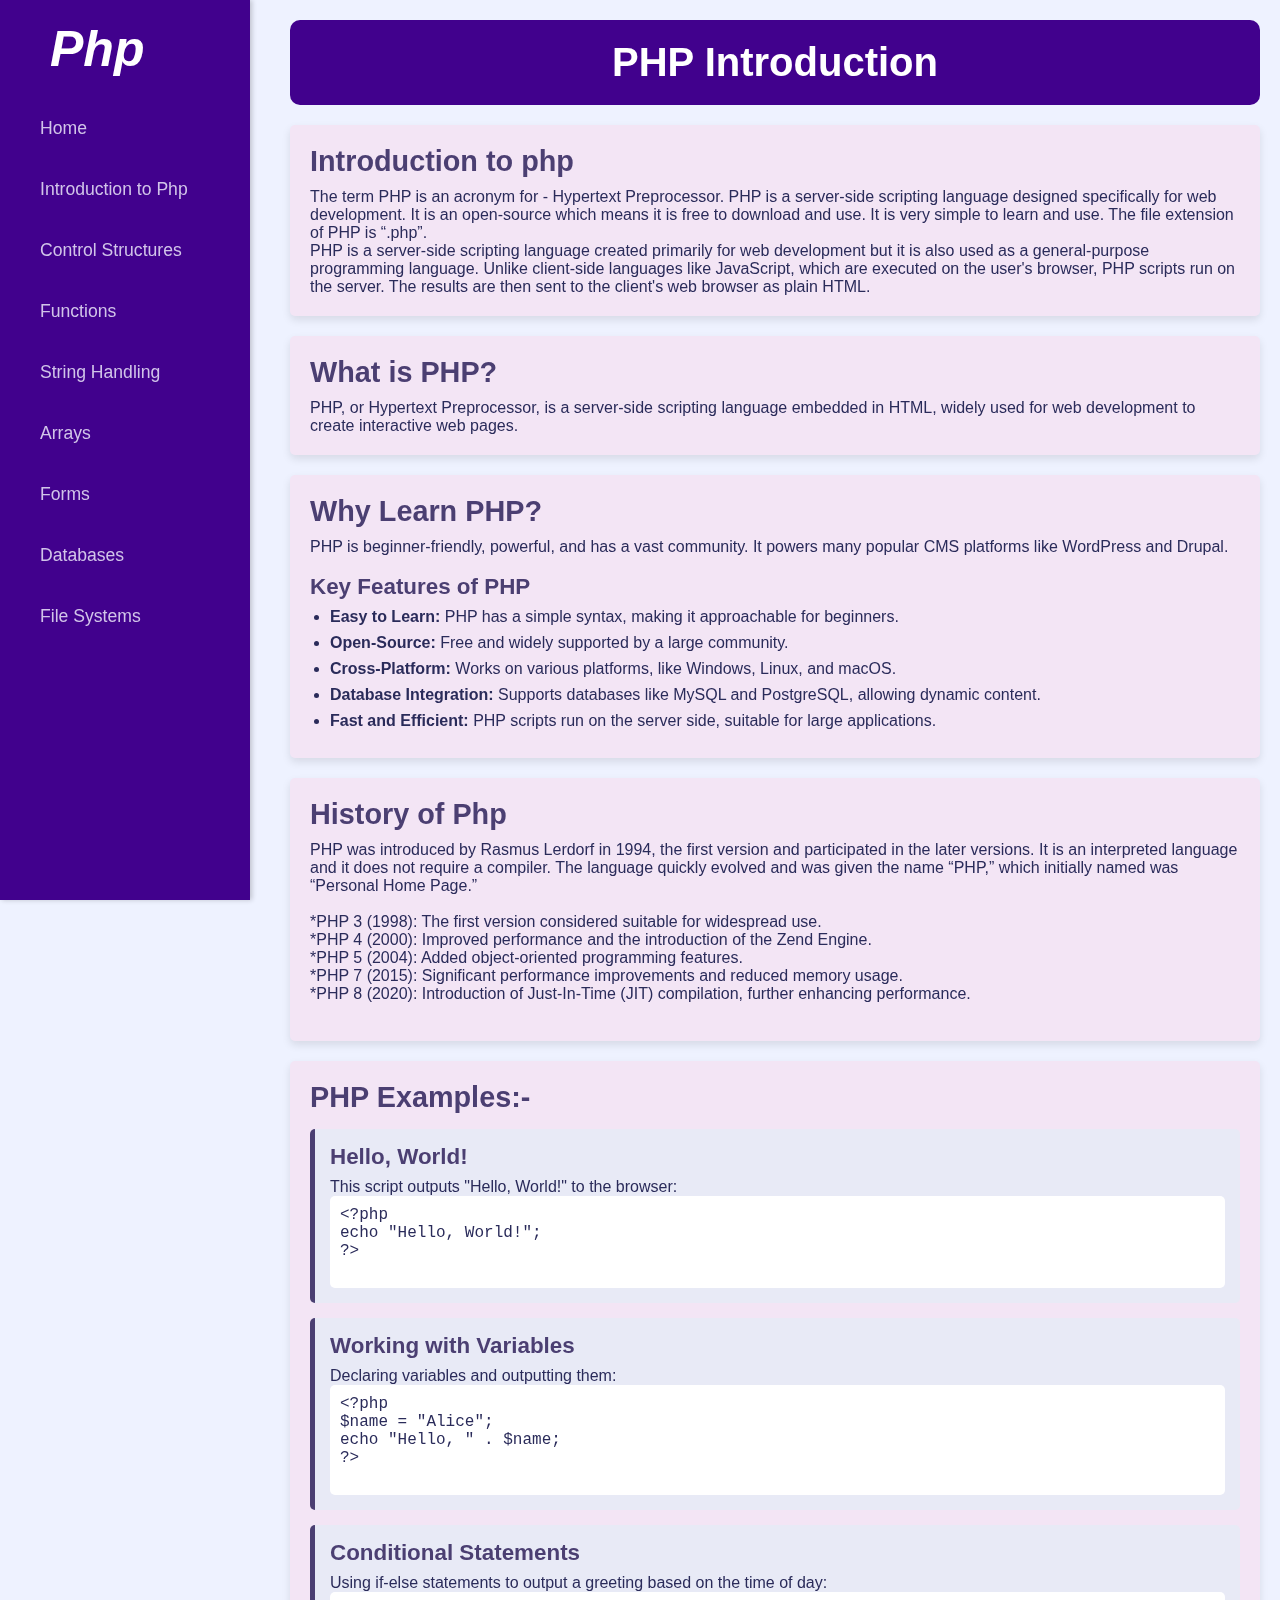
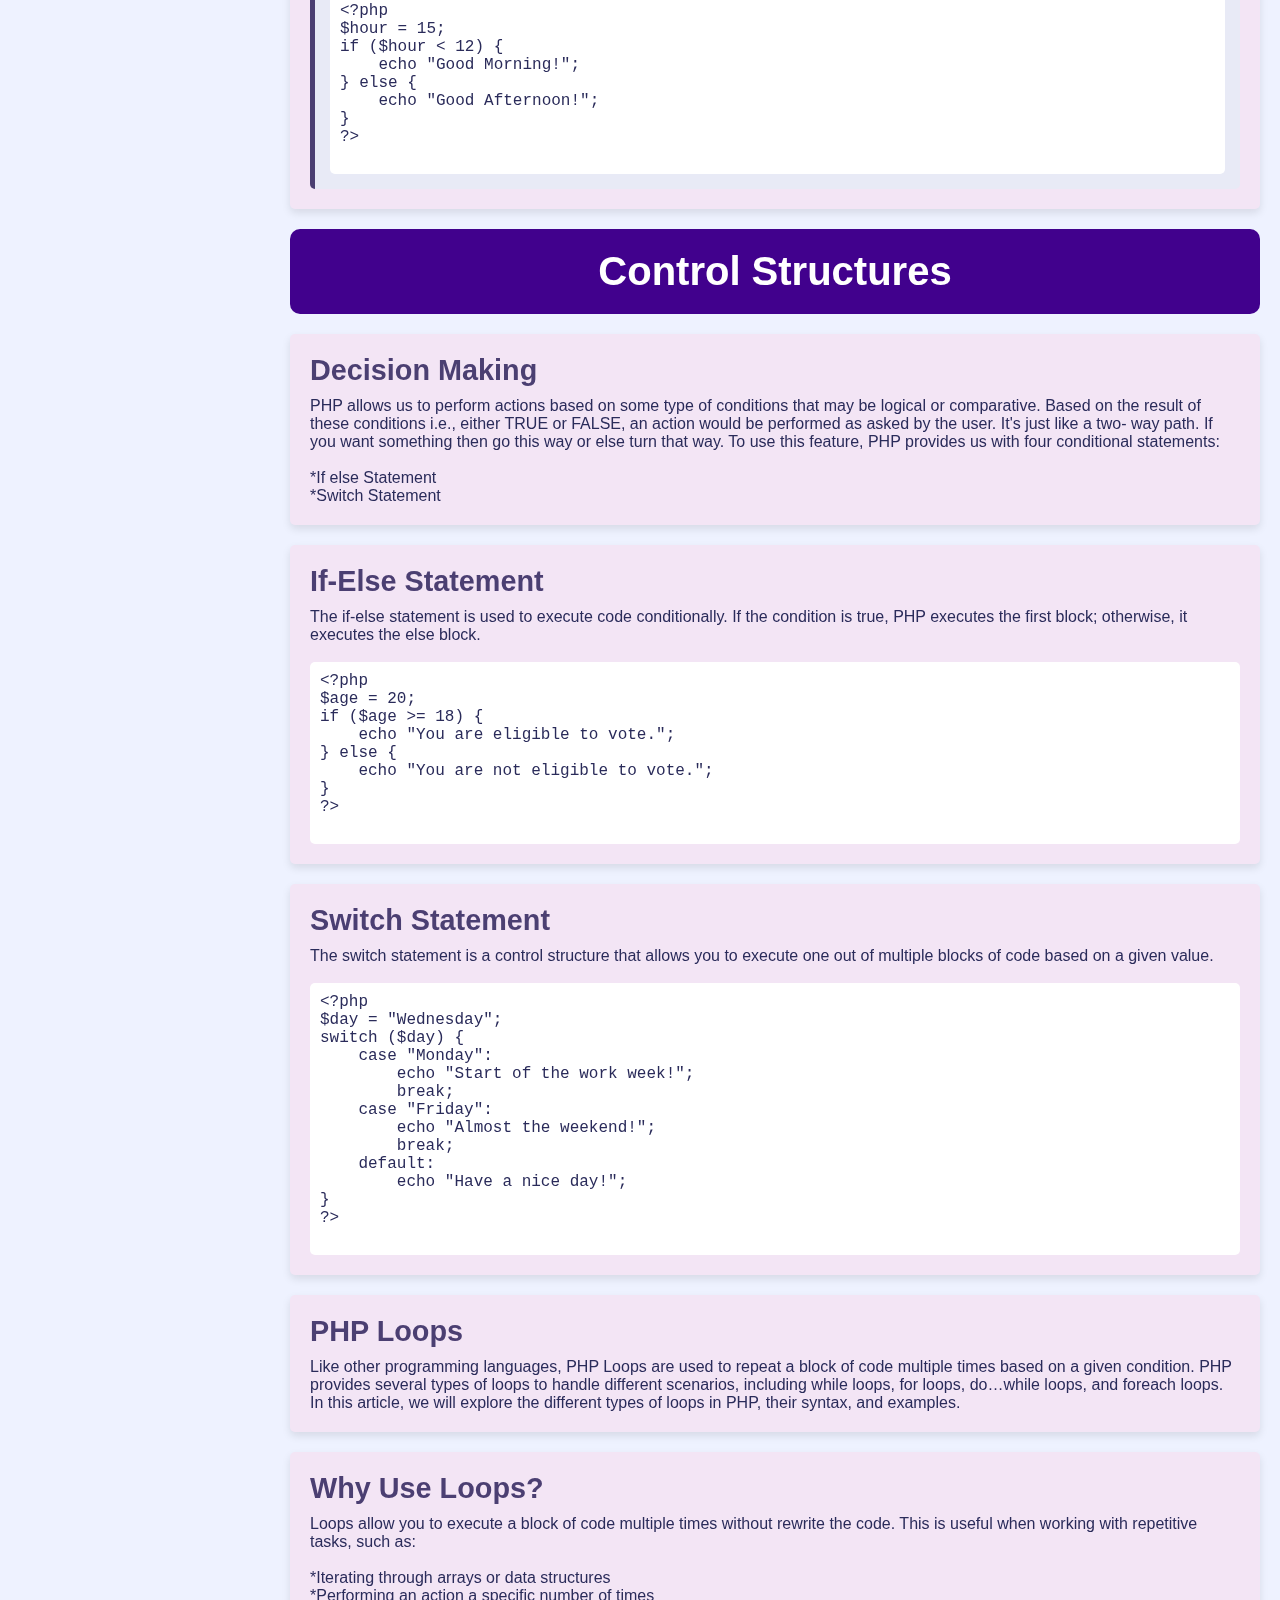
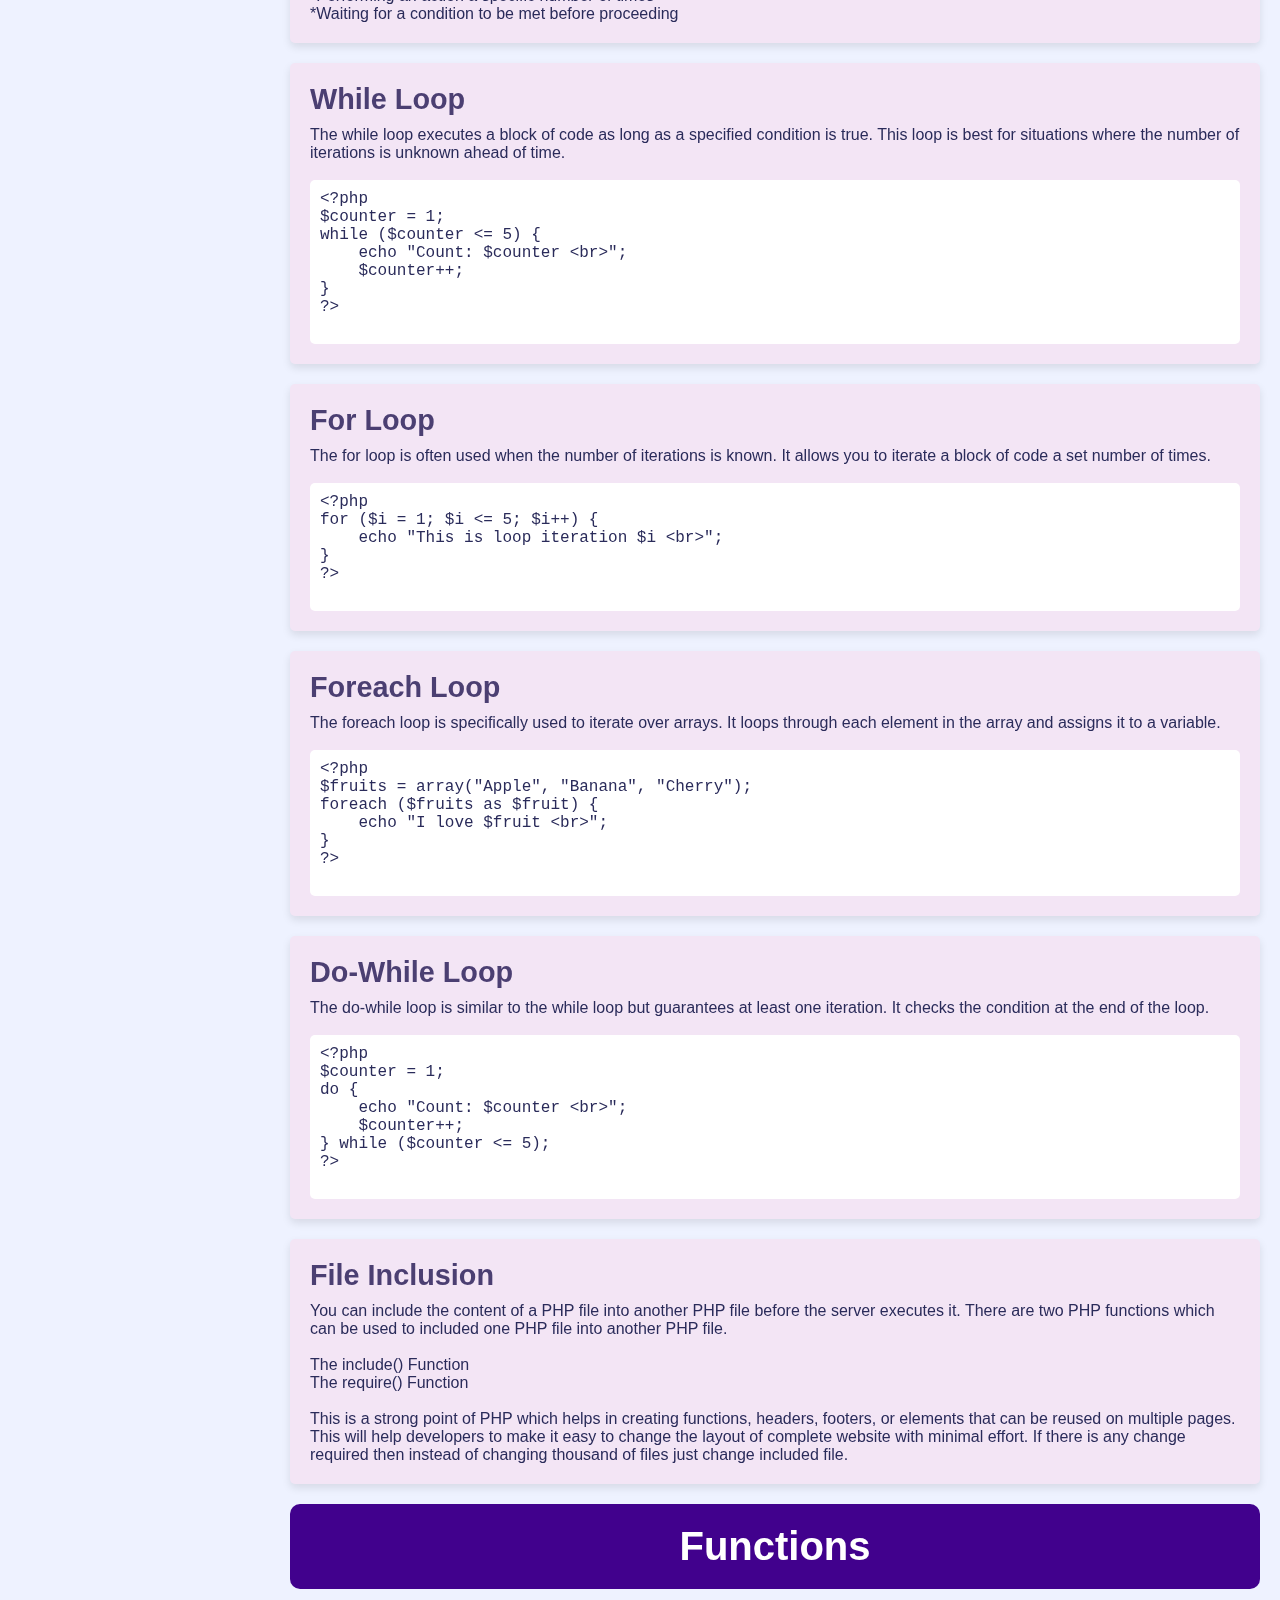
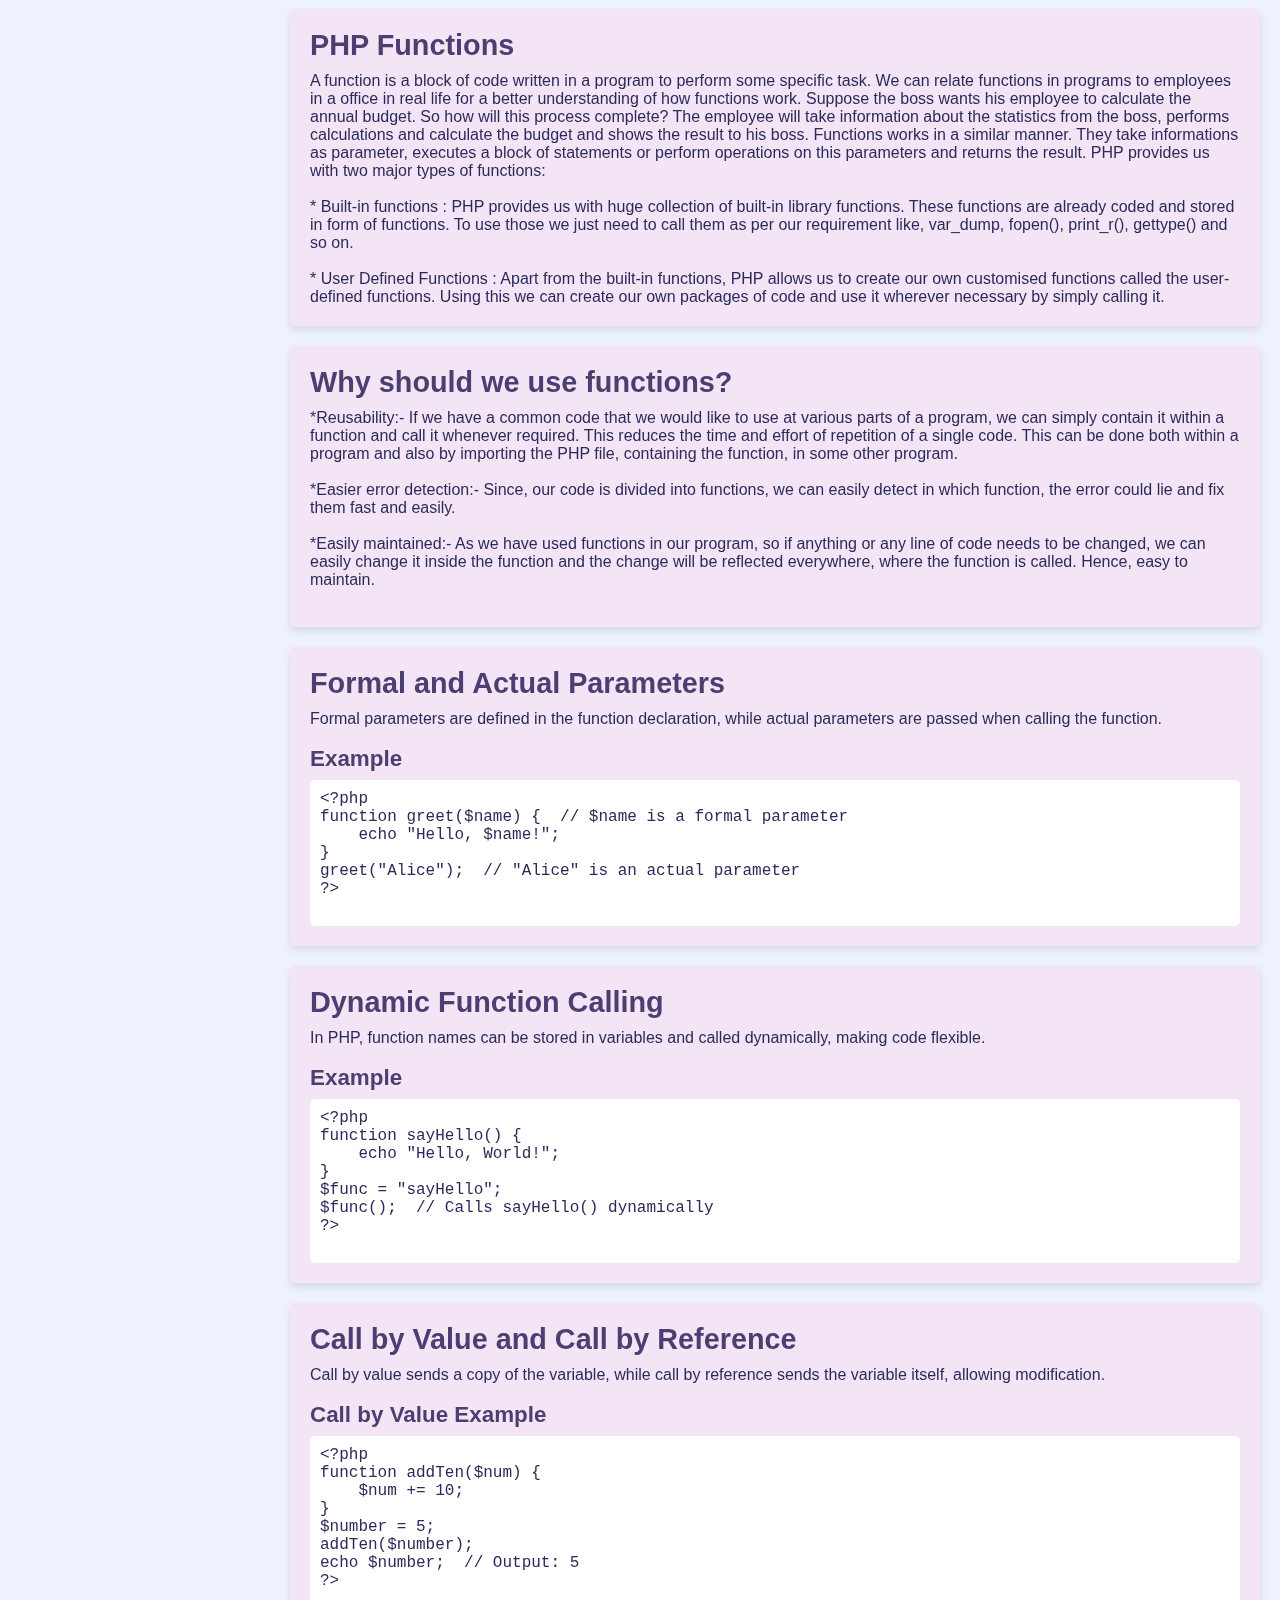
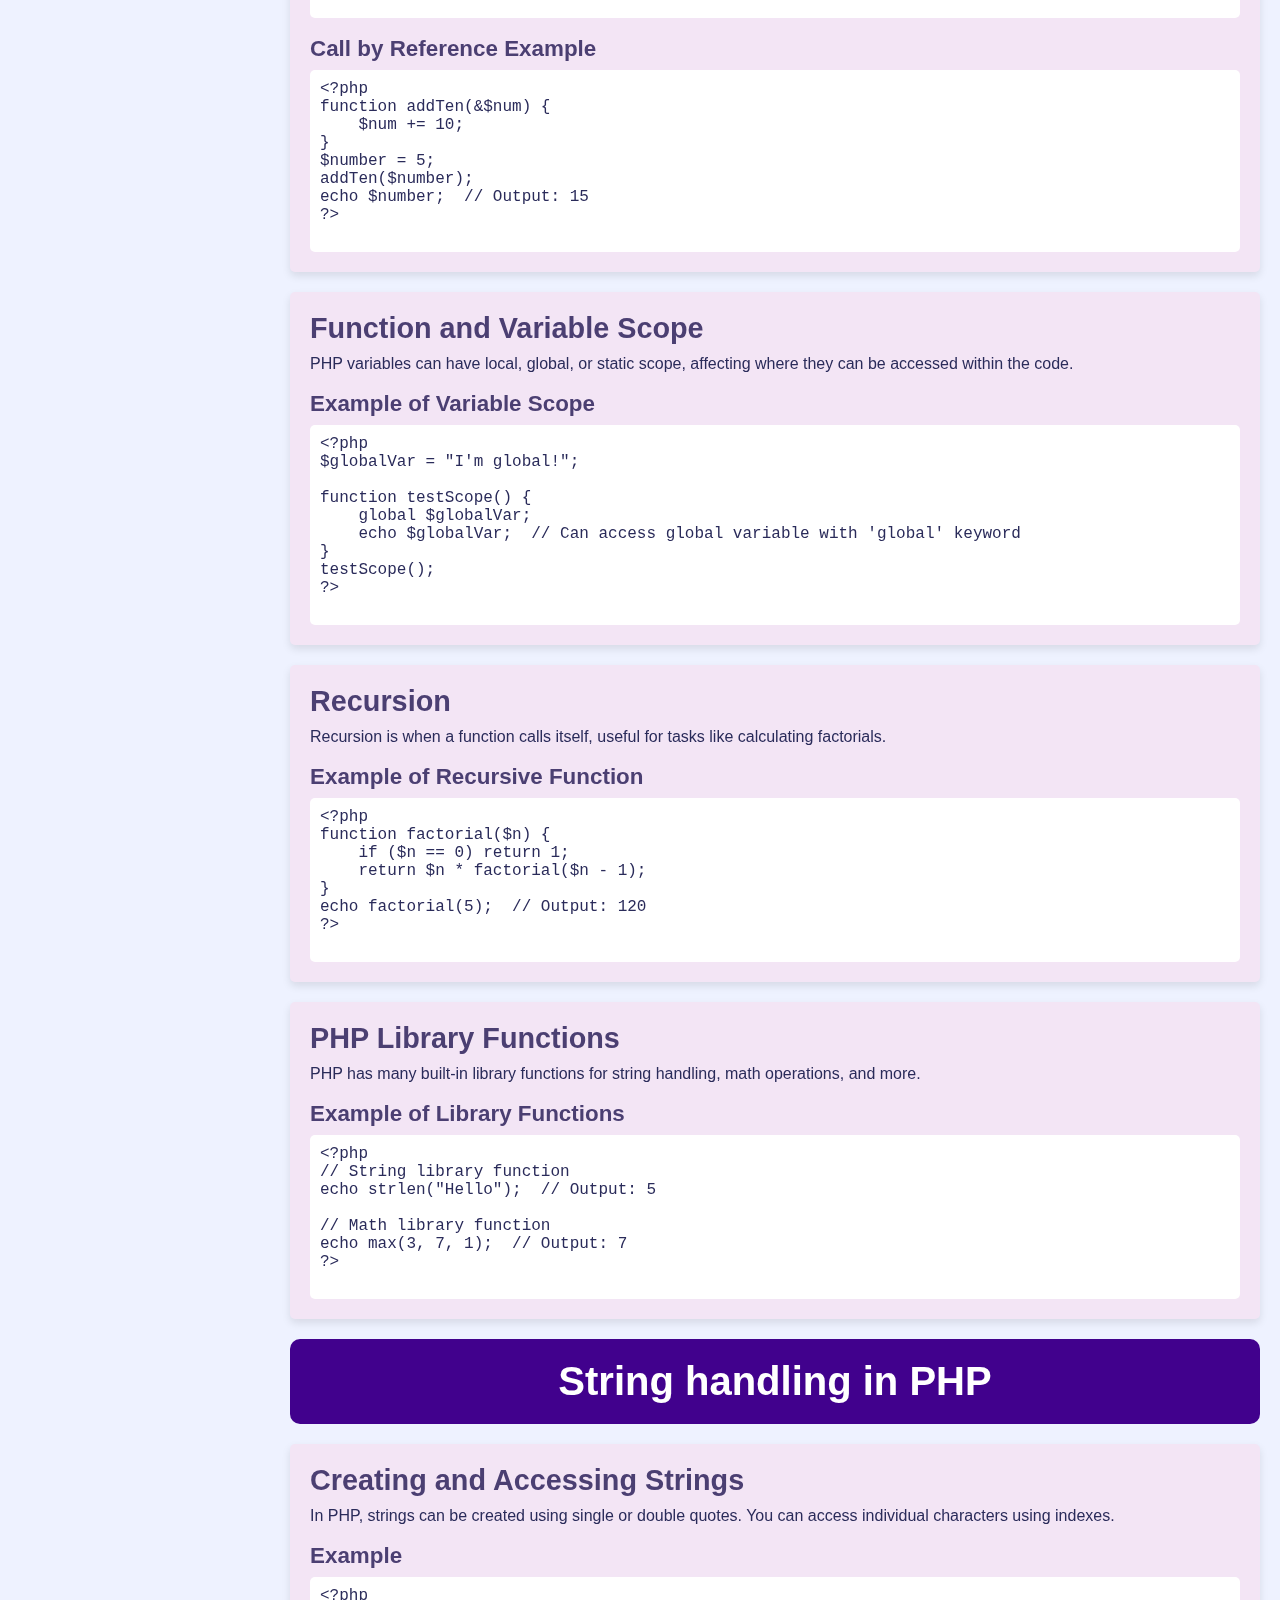
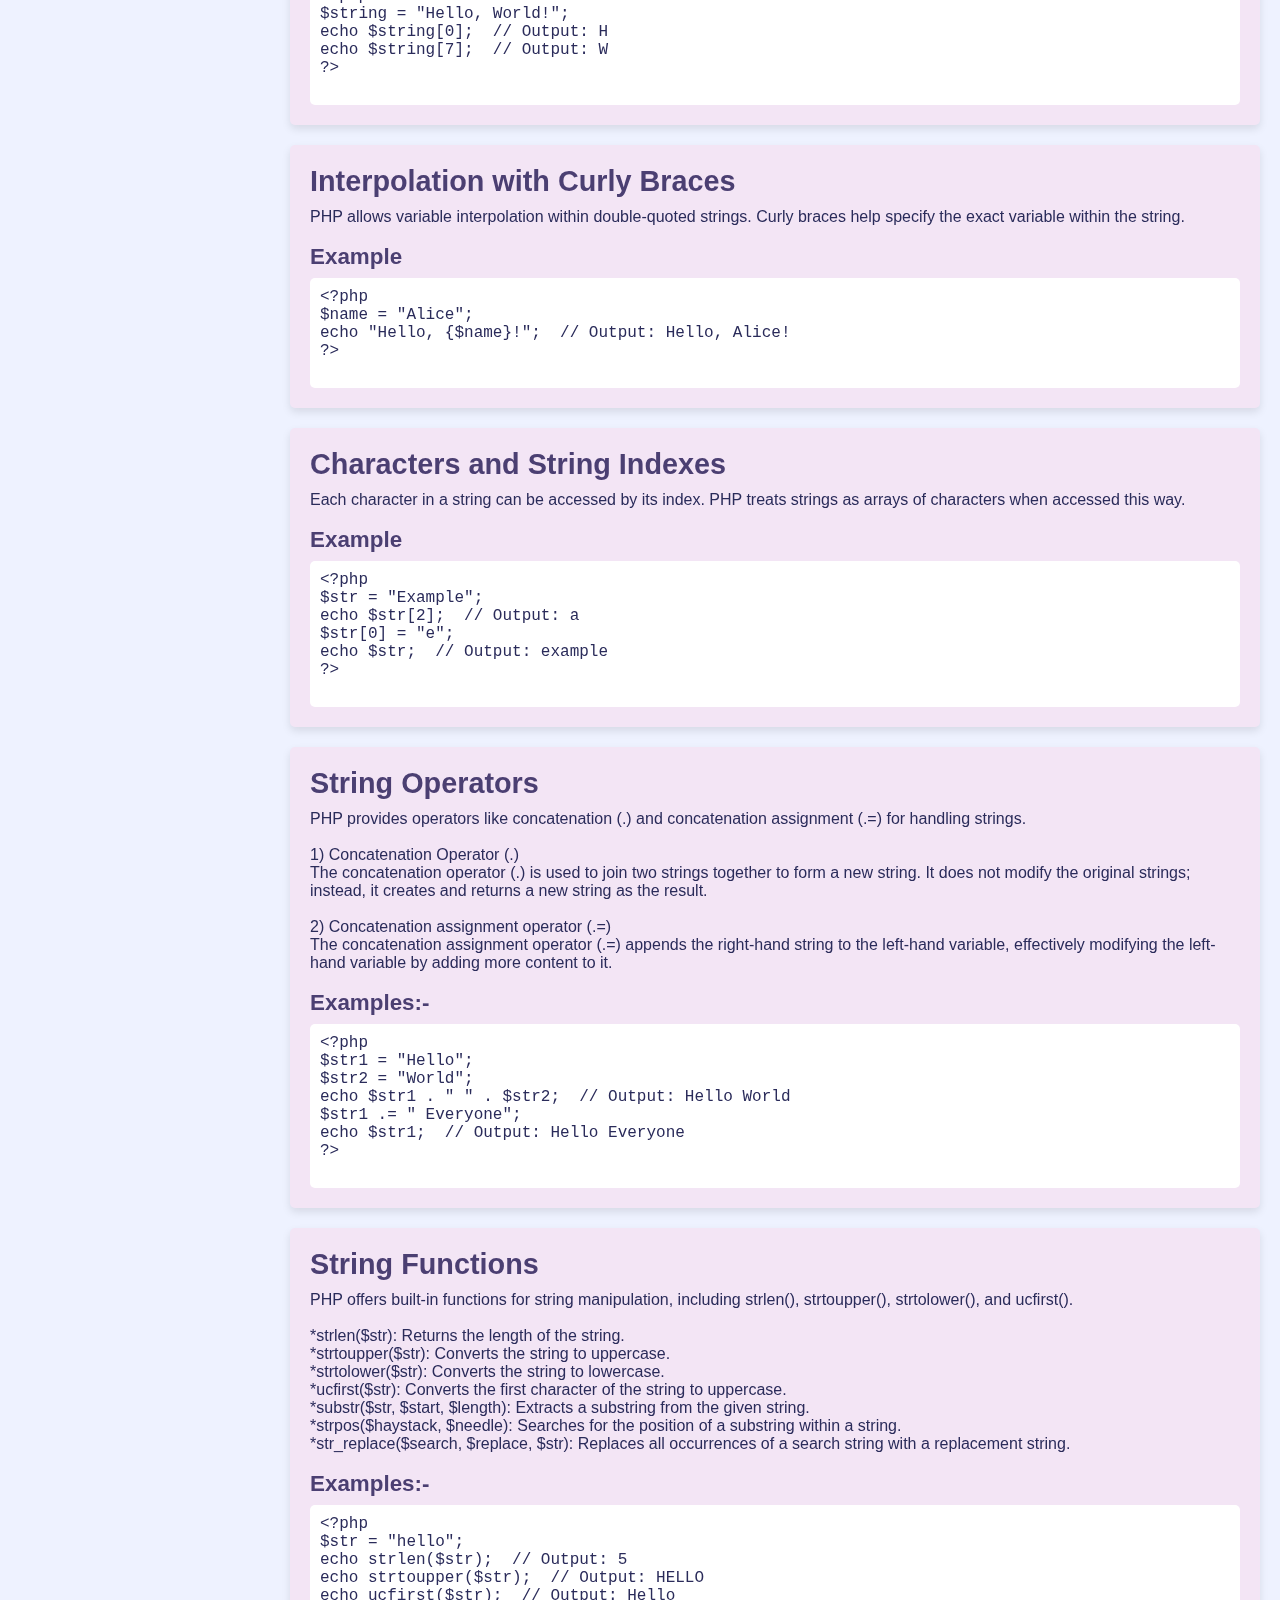
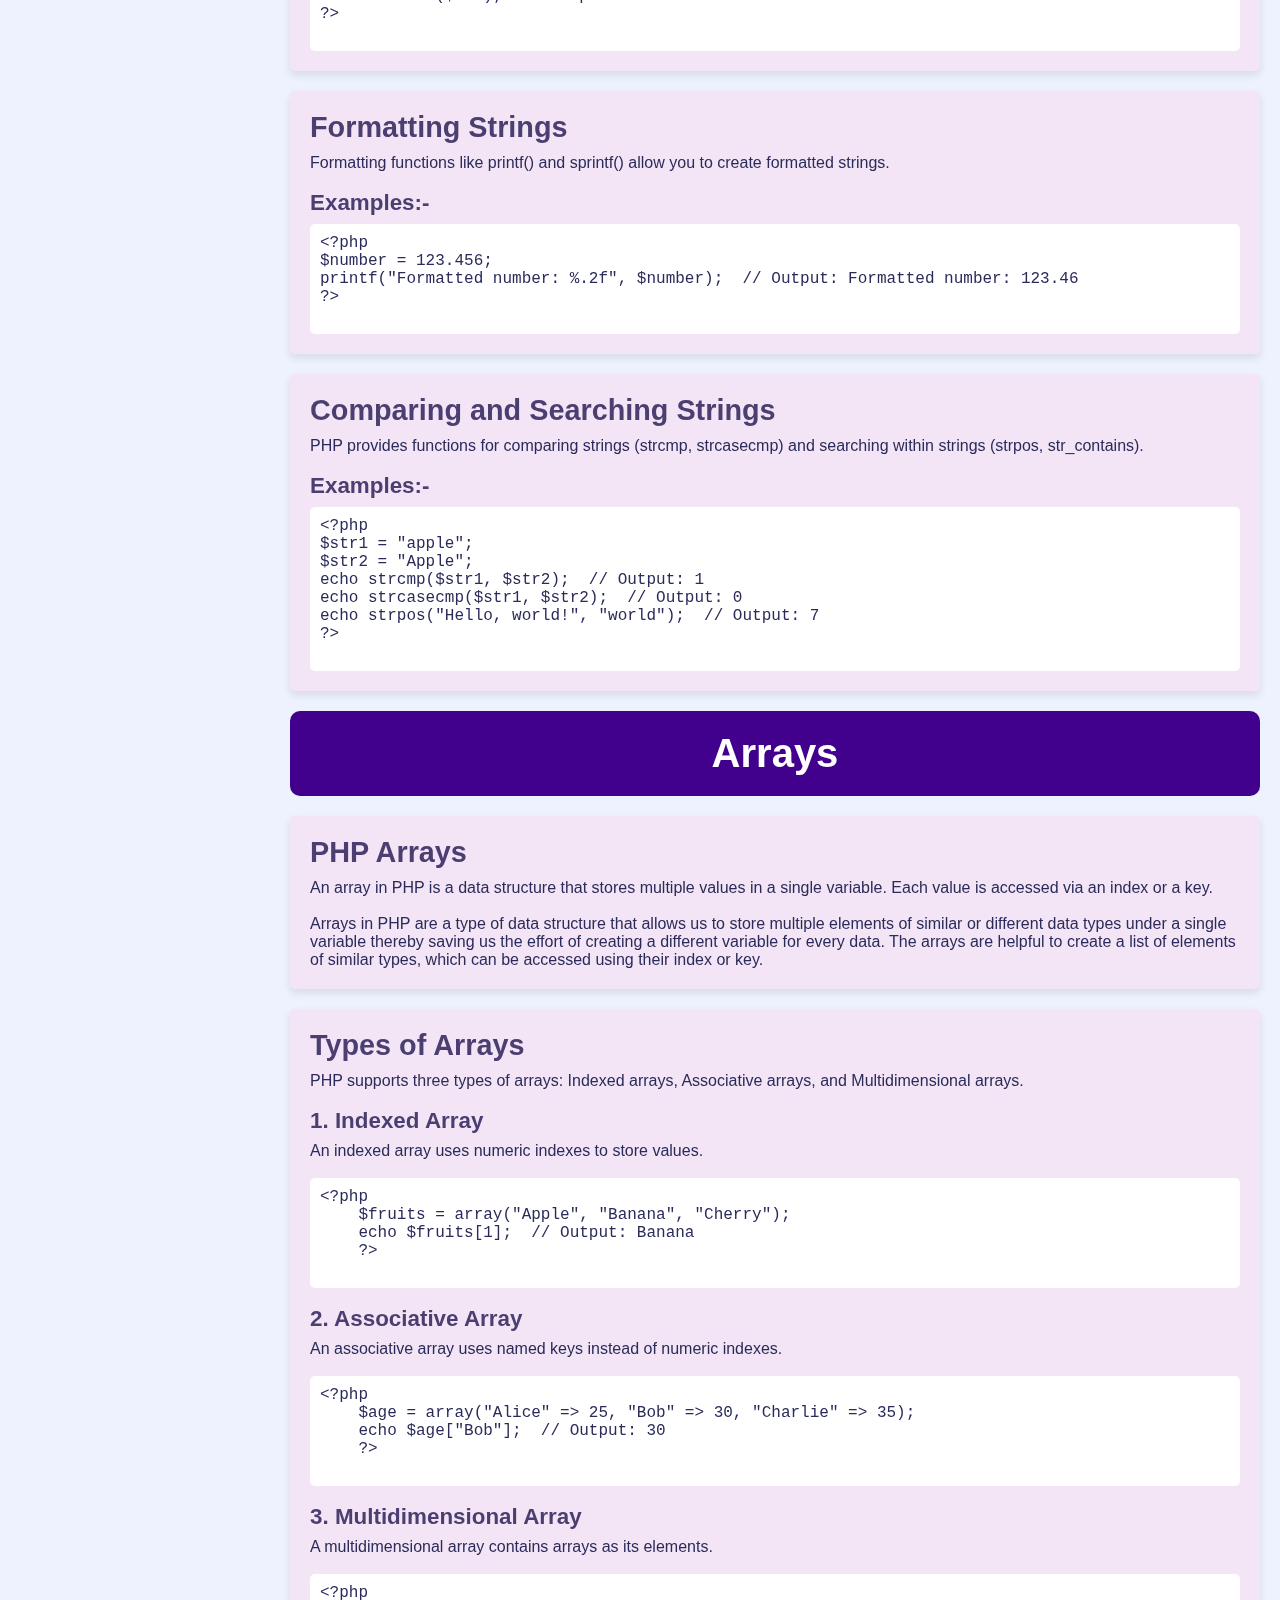
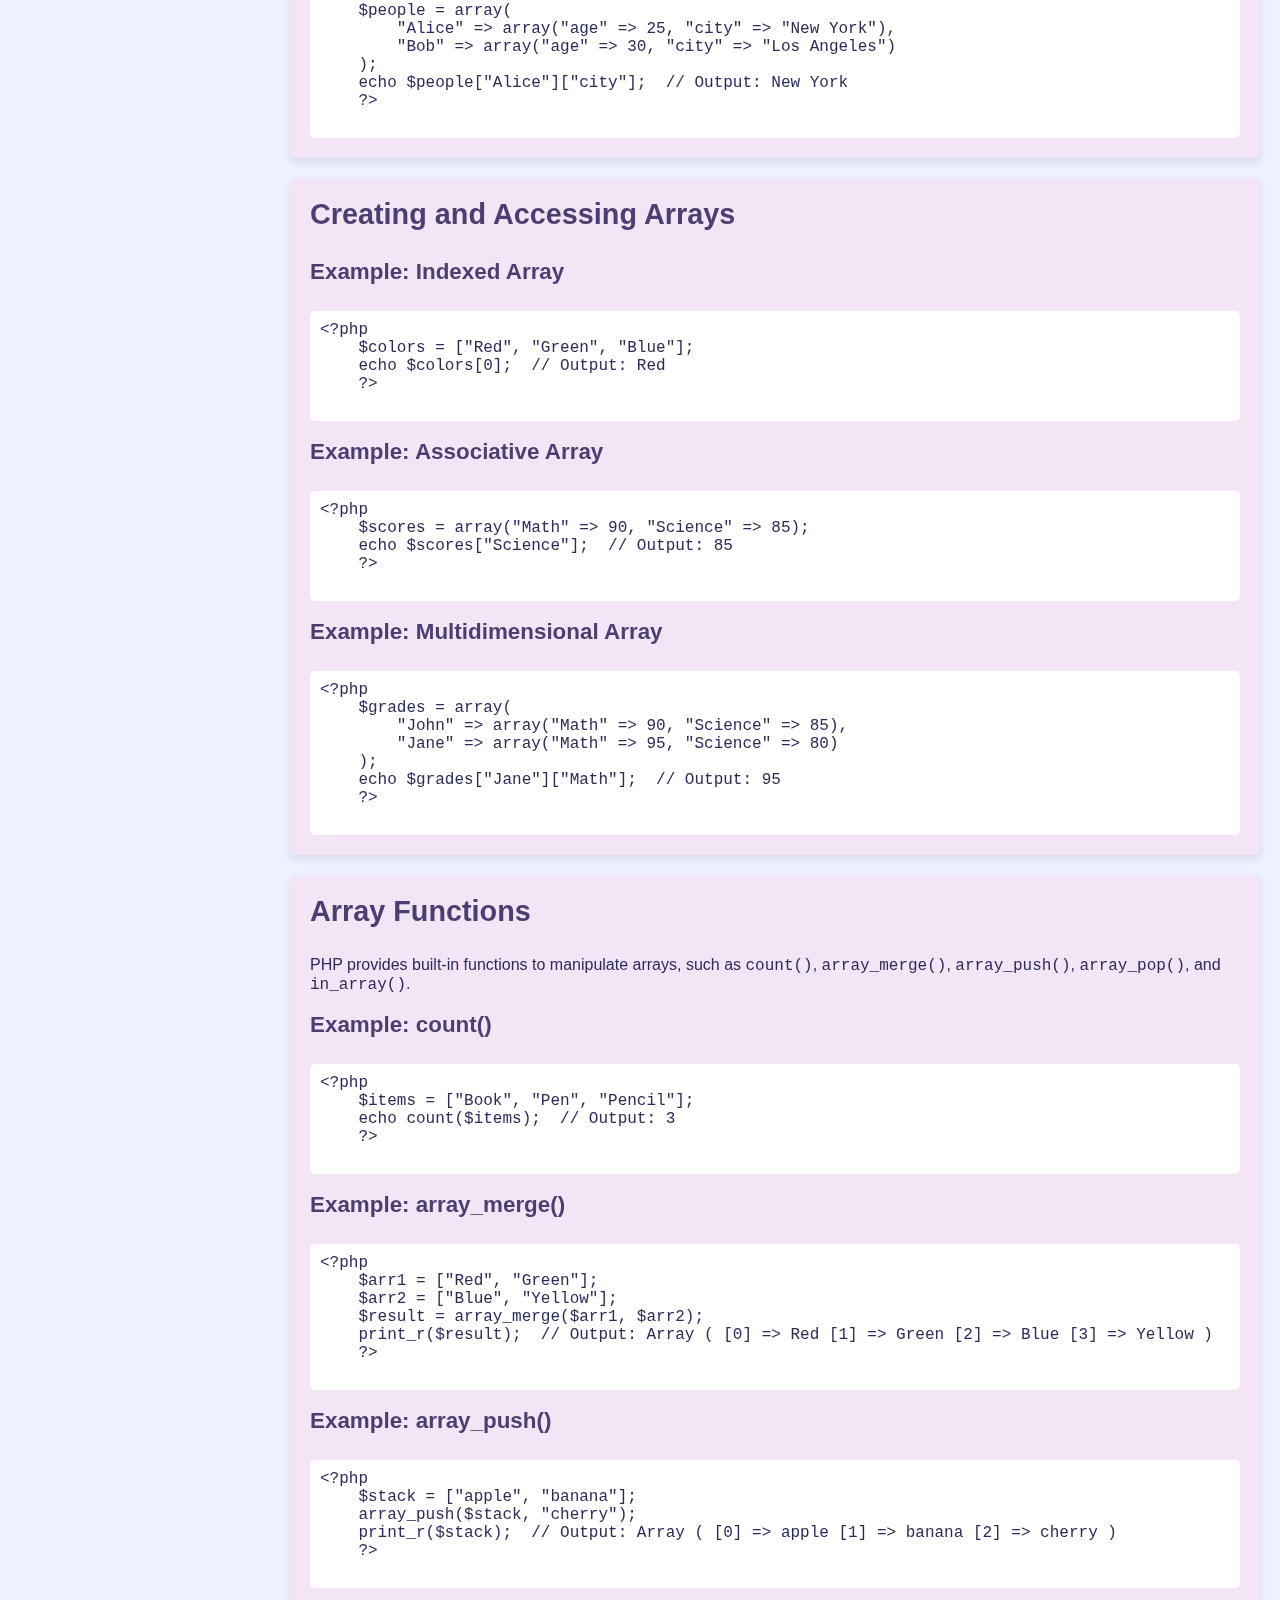
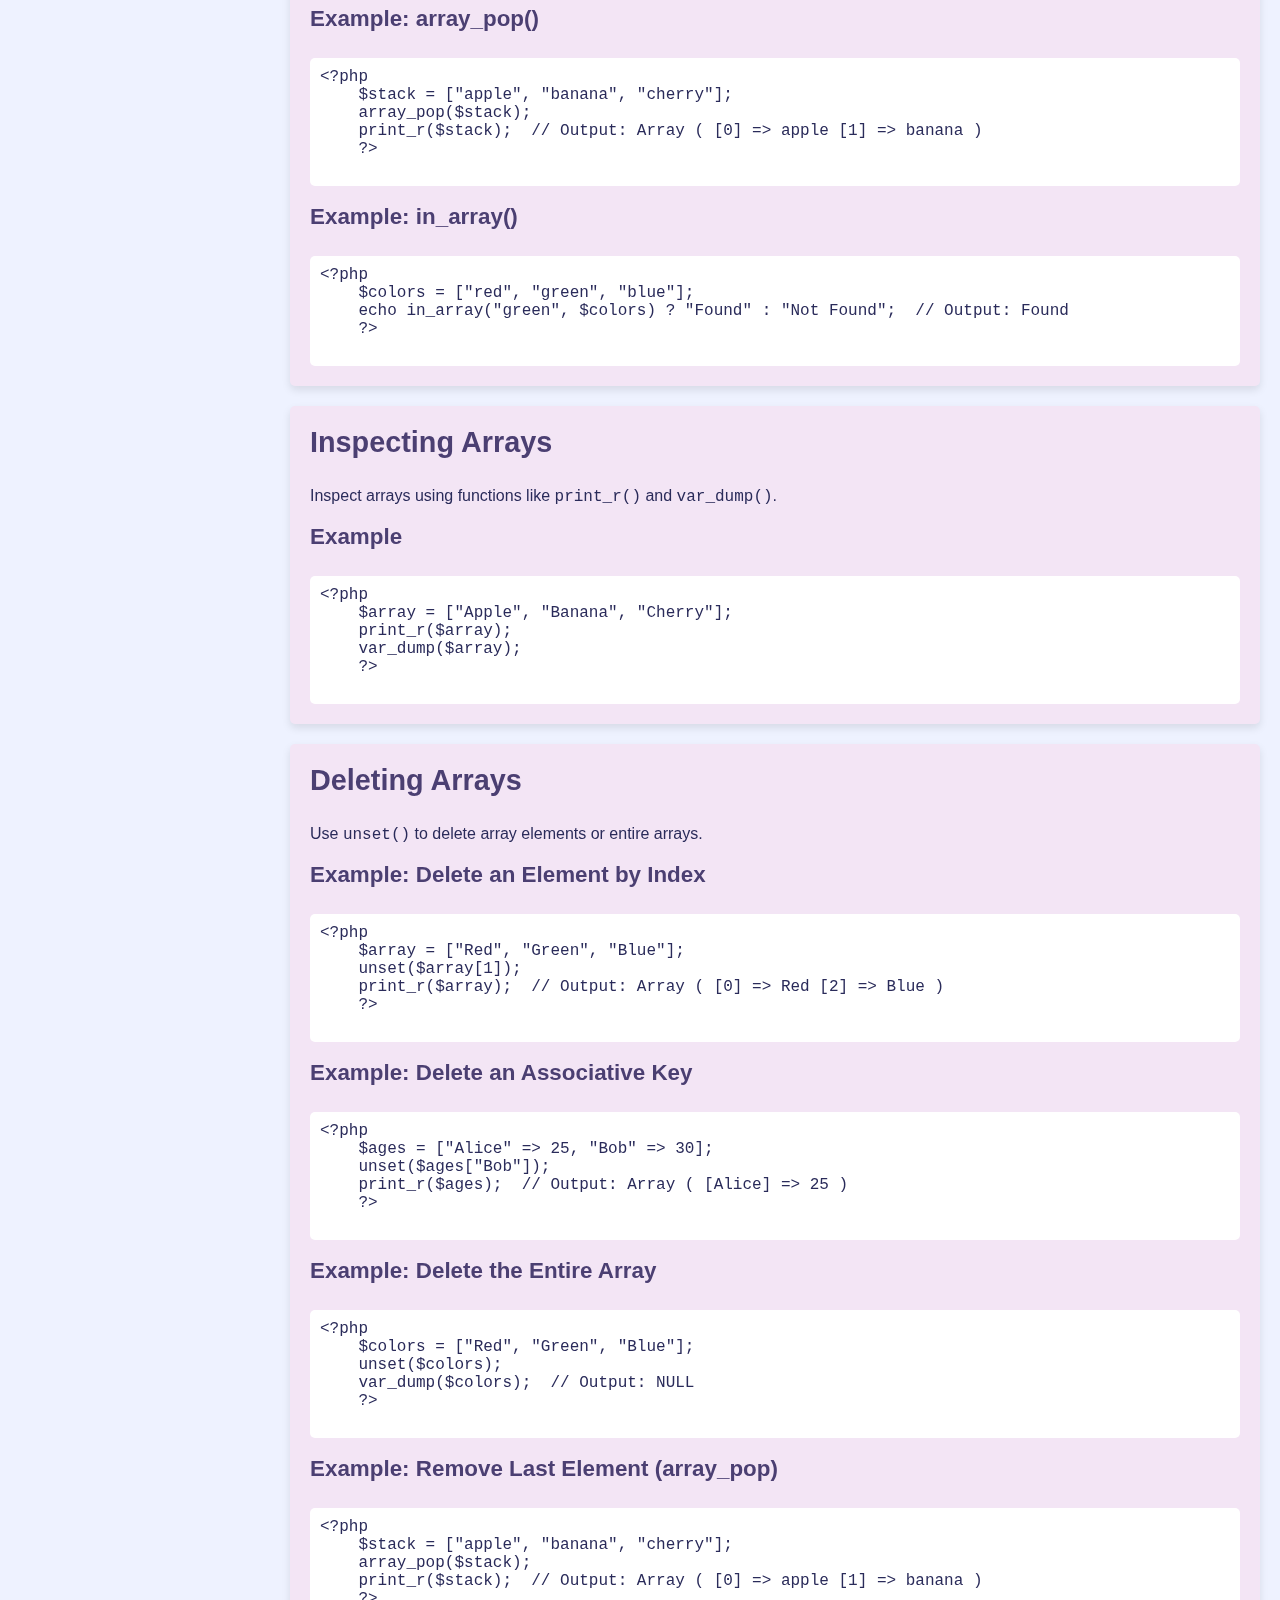
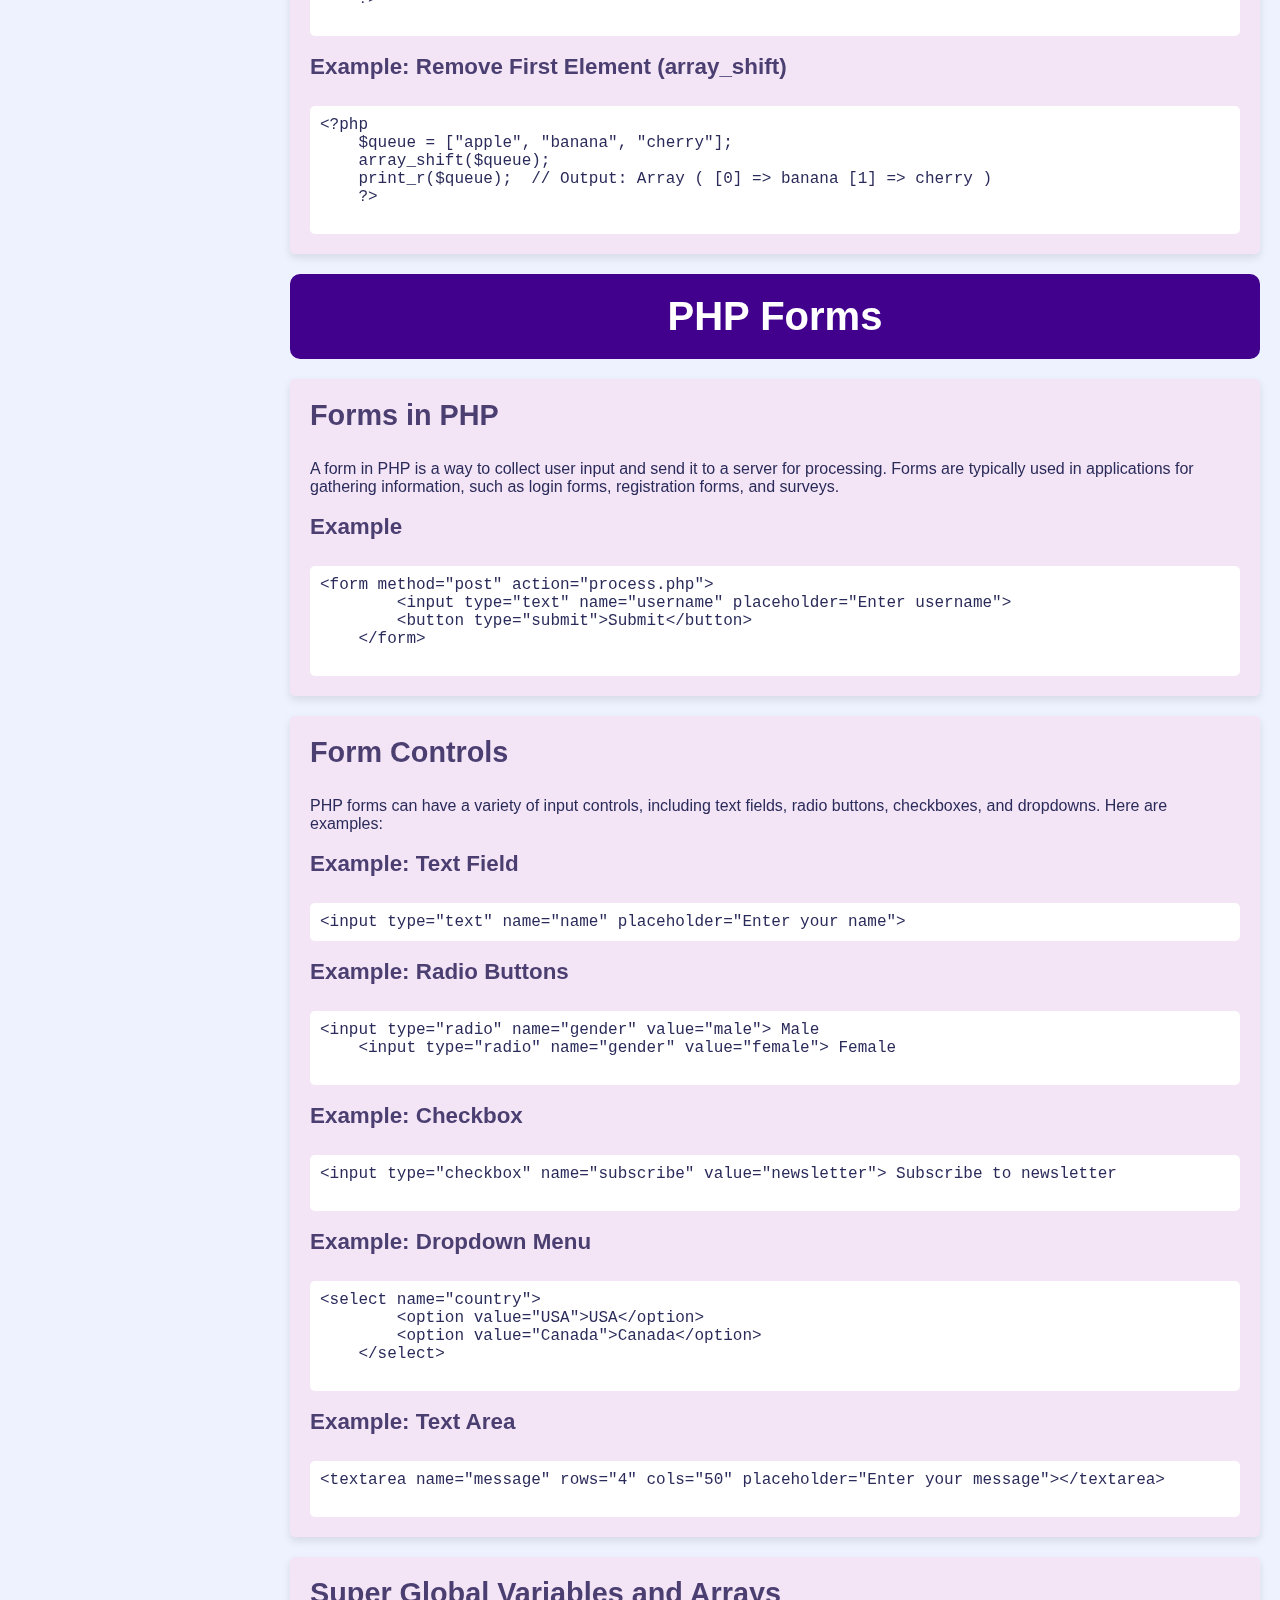
<file: php pages/page1.html>
<!DOCTYPE html>
<html lang="en">

<head>
    <meta charset="UTF-8">
    <meta name="viewport" content="width=device-width, initial-scale=1.0">
    <title>PHP Introduction</title>
    <link rel="stylesheet" href="styles.css">
</head>

<body>
    <!-- Sidebar -->
    <nav class="sidebar">
        <h2> <i> Php </i></h2>
        <ul>
            <li><a href="../index.html">Home</a></li>
            <li><a href="#introduction">Introduction to Php</a></li>
            <li><a href="#control">Control Structures</a></li>
            <li><a href="#functions">Functions</a></li>
            <li><a href="#stringhandling">String Handling</a></li>
            <li><a href="#arrays">Arrays</a></li>
            <li><a href="#forms">Forms</a></li>
            <li><a href="#databases">Databases</a></li>
            <li><a href="#filesystem">File Systems</a></li>



        </ul>
    </nav>

    <!-- Main Content -->
    <div class="content">
        <!-- Header -->
        <div id="introduction">
            <header>
                <h1> PHP Introduction</h1>
            </header>

            <!-- Introduction Section -->

            <section>
                <h2>Introduction to php</h2>
                <p>
                    The term PHP is an acronym for - Hypertext Preprocessor. PHP is a server-side scripting language
                    designed specifically for web development. It is an open-source which means it is free to download
                    and
                    use. It is very simple to learn and use. The file extension of PHP is “.php”.
                    <br>
                    PHP is a server-side scripting language created primarily for web development but it is also used as
                    a
                    general-purpose programming language. Unlike client-side languages like JavaScript, which are
                    executed
                    on the user's browser, PHP scripts run on the server. The results are then sent to the client's web
                    browser as plain HTML.
                </p>
            </section>
            <section id="intro">
                <h2>What is PHP?</h2>
                <p>PHP, or Hypertext Preprocessor, is a server-side scripting language embedded in HTML, widely used for
                    web
                    development to create interactive web pages.</p>
            </section>

            <!-- Detailed Features Section -->
            <section id="features">
                <h2>Why Learn PHP?</h2>
                <p>PHP is beginner-friendly, powerful, and has a vast community. It powers many popular CMS platforms
                    like
                    WordPress and Drupal.</p>
                <br>
                <h3>Key Features of PHP</h3>
                <ul>
                    <li><strong>Easy to Learn:</strong> PHP has a simple syntax, making it approachable for beginners.
                    </li>
                    <li><strong>Open-Source:</strong> Free and widely supported by a large community.</li>
                    <li><strong>Cross-Platform:</strong> Works on various platforms, like Windows, Linux, and macOS.
                    </li>
                    <li><strong>Database Integration:</strong> Supports databases like MySQL and PostgreSQL, allowing
                        dynamic content.</li>
                    <li><strong>Fast and Efficient:</strong> PHP scripts run on the server side, suitable for large
                        applications.</li>
                </ul>
            </section>

            <section>
                <h2>History of Php</h2>
                <p>
                    PHP was introduced by Rasmus Lerdorf in 1994, the first version and participated in the later
                    versions.
                    It is an interpreted language and it does not require a compiler. The language quickly evolved and
                    was
                    given the name “PHP,” which initially named was “Personal Home Page.”
                    <br>
                    <br>

                    *PHP 3 (1998): The first version considered suitable for widespread use. <br>
                    *PHP 4 (2000): Improved performance and the introduction of the Zend Engine. <br>
                    *PHP 5 (2004): Added object-oriented programming features. <br>
                    *PHP 7 (2015): Significant performance improvements and reduced memory usage. <br>
                    *PHP 8 (2020): Introduction of Just-In-Time (JIT) compilation, further enhancing performance. <br>
                    <br>
                </p>
            </section>

            <!-- Examples Section -->
            <section id="examples">
                <h2>PHP Examples:- </h2>

                <!-- Hello World Example -->
                <div class="example">
                    <h3>Hello, World!</h3>
                    <p>This script outputs "Hello, World!" to the browser:</p>
                    <pre><code>&lt;?php
echo "Hello, World!";
?&gt;
                </code></pre>
                </div>

                <!-- Variables Example -->
                <div class="example">
                    <h3>Working with Variables</h3>
                    <p>Declaring variables and outputting them:</p>
                    <pre><code>&lt;?php
$name = "Alice";
echo "Hello, " . $name;
?&gt;
                </code></pre>
                </div>

                <!-- Conditional Example -->
                <div class="example">
                    <h3>Conditional Statements</h3>
                    <p>Using if-else statements to output a greeting based on the time of day:</p>
                    <pre><code>&lt;?php
$hour = 15;
if ($hour &lt; 12) {
    echo "Good Morning!";
} else {
    echo "Good Afternoon!";
}
?&gt;
                </code></pre>
                </div>
            </section>

        </div>


        <!-- Control Structures Start -->

        <div id="control">

            <header>
                <h1>Control Structures</h1>
            </header>

            <section>
                <h2>Decision Making</h2>
                <p>
                    PHP allows us to perform actions based on some type of conditions that may be logical or
                    comparative. Based on the result of these conditions i.e., either TRUE or FALSE, an action would be
                    performed as asked by the user. It's just like a two- way path. If you want something then go this
                    way or else turn that way. To use this feature, PHP provides us with four conditional statements:
                    <br>
                    <br>
                    *If else Statement <br>
                    *Switch Statement <br>
                </p>
            </section>

            <section>
                <h2>If-Else Statement</h2>
                <p>The if-else statement is used to execute code conditionally. If the condition is true, PHP executes
                    the
                    first block; otherwise, it executes the else block.</p>
                <br>
                <pre><code>&lt;?php
$age = 20;
if ($age &gt;= 18) {
    echo "You are eligible to vote.";
} else {
    echo "You are not eligible to vote.";
}
?&gt;
            </code></pre>
            </section>

            <!-- Switch Control Structure -->
            <section>
                <h2>Switch Statement</h2>
                <p>The switch statement is a control structure that allows you to execute one out of multiple blocks of
                    code
                    based on a given value.</p>
                <br>
                <pre><code>&lt;?php
$day = "Wednesday";
switch ($day) {
    case "Monday":
        echo "Start of the work week!";
        break;
    case "Friday":
        echo "Almost the weekend!";
        break;
    default:
        echo "Have a nice day!";
}
?&gt;
            </code></pre>
            </section>

            <section>
                <h2>PHP Loops</h2>
                <p>
                    Like other programming languages, PHP Loops are used to repeat a block of code multiple times based
                    on a given condition. PHP provides several types of loops to handle different scenarios, including
                    while loops, for loops, do…while loops, and foreach loops. In this article, we will explore the
                    different types of loops in PHP, their syntax, and examples.
                </p>
            </section>

            <section>
                <h2>Why Use Loops?</h2>
                <P>
                    Loops allow you to execute a block of code multiple times without rewrite the code. This is useful
                    when working with repetitive tasks, such as:
                    <br>
                    <br>

                    *Iterating through arrays or data structures <br>
                    *Performing an action a specific number of times <br>
                    *Waiting for a condition to be met before proceeding <br>
                </P>
            </section>

            <!-- While Loop -->
            <section>
                <h2>While Loop</h2>
                <p>The while loop executes a block of code as long as a specified condition is true. This loop is best
                    for
                    situations where the number of iterations is unknown ahead of time.</p>
                <br>
                <pre><code>&lt;?php
$counter = 1;
while ($counter &lt;= 5) {
    echo "Count: $counter &lt;br&gt;";
    $counter++;
}
?&gt;
            </code></pre>
            </section>

            <!-- For Loop -->
            <section>
                <h2>For Loop</h2>
                <p>The for loop is often used when the number of iterations is known. It allows you to iterate a block
                    of
                    code a set number of times.</p>
                <br>
                <pre><code>&lt;?php
for ($i = 1; $i &lt;= 5; $i++) {
    echo "This is loop iteration $i &lt;br&gt;";
}
?&gt;
            </code></pre>
            </section>

            <!-- Foreach Loop -->
            <section>
                <h2>Foreach Loop</h2>
                <p>The foreach loop is specifically used to iterate over arrays. It loops through each element in the
                    array
                    and assigns it to a variable.</p>
                <br>
                <pre><code>&lt;?php
$fruits = array("Apple", "Banana", "Cherry");
foreach ($fruits as $fruit) {
    echo "I love $fruit &lt;br&gt;";
}
?&gt;
            </code></pre>
            </section>

            <!-- Do-While Loop -->
            <section>
                <h2>Do-While Loop</h2>
                <p>The do-while loop is similar to the while loop but guarantees at least one iteration. It checks the
                    condition at the end of the loop.</p>
                <br>
                <pre><code>&lt;?php
$counter = 1;
do {
    echo "Count: $counter &lt;br&gt;";
    $counter++;
} while ($counter &lt;= 5);
?&gt;
            </code></pre>
            </section>

            <section>
                <h2>File Inclusion</h2>
                <p>
                    You can include the content of a PHP file into another PHP file before the server executes it. There
                    are two PHP functions which can be used to included one PHP file into another PHP file.
                    <br>
                    <br>
                    The include() Function <br>
                    The require() Function <br>
                    <br>
                    This is a strong point of PHP which helps in creating functions, headers, footers, or elements that
                    can be reused on multiple pages. This will help developers to make it easy to change the layout of
                    complete website with minimal effort. If there is any change required then instead of changing
                    thousand of files just change included file.
                </p>
            </section>

        </div>

        <!-- Functions Start -->

        <div id="functions">


            <header>
                <h1>Functions</h1>
            </header>

            <section>
                <h2>PHP Functions</h2>
                <p>
                    A function is a block of code written in a program to perform some specific task. We can relate
                    functions in programs to employees in a office in real life for a better understanding of how
                    functions work. Suppose the boss wants his employee to calculate the annual budget. So how will this
                    process complete? The employee will take information about the statistics from the boss, performs
                    calculations and calculate the budget and shows the result to his boss. Functions works in a similar
                    manner. They take informations as parameter, executes a block of statements or perform operations on
                    this parameters and returns the result.
                    PHP provides us with two major types of functions:
                    <br>
                    <br>

                    * Built-in functions : PHP provides us with huge collection of built-in library functions. These
                    functions are already coded and stored in form of functions. To use those we just need to call them
                    as per our requirement like, var_dump, fopen(), print_r(), gettype() and so on. <br>
                    <br>
                    * User Defined Functions : Apart from the built-in functions, PHP allows us to create our own
                    customised functions called the user-defined functions.
                    Using this we can create our own packages of code and use it wherever necessary by simply calling
                    it. <br>

                </p>
            </section>

            <section>
                <h2>Why should we use functions?</h2>
                <p>
                    *Reusability:- If we have a common code that we would like to use at various parts of a program, we
                    can simply contain it within a function and call it whenever required. This reduces the time and
                    effort of repetition of a single code. This can be done both within a program and also by importing
                    the PHP file, containing the function, in some other program. <br>
                    <br>
                    *Easier error detection:- Since, our code is divided into functions, we can easily detect in which
                    function, the error could lie and fix them fast and easily. <br>
                    <br>
                    *Easily maintained:- As we have used functions in our program, so if anything or any line of code
                    needs to be changed, we can easily change it inside the function and the change will be reflected
                    everywhere, where the function is called. Hence, easy to maintain. <br>
                    <br>

                </p>
            </section>


            <!-- Formal and Actual Parameters -->
            <section>
                <h2>Formal and Actual Parameters</h2>
                <p>Formal parameters are defined in the function declaration, while actual parameters are passed when
                    calling the function.</p>
                <br>
                <h3>Example</h3>
                <pre><code>&lt;?php
function greet($name) {  // $name is a formal parameter
    echo "Hello, $name!";
}
greet("Alice");  // "Alice" is an actual parameter
?&gt;
            </code></pre>
            </section>

            <!-- Dynamic Function Calling -->
            <section>
                <h2>Dynamic Function Calling</h2>
                <p>In PHP, function names can be stored in variables and called dynamically, making code flexible.</p>
                <br>
                <h3>Example</h3>
                <pre><code>&lt;?php
function sayHello() {
    echo "Hello, World!";
}
$func = "sayHello";
$func();  // Calls sayHello() dynamically
?&gt;
            </code></pre>
            </section>

            <!-- Call by Value and Call by Reference -->
            <section>
                <h2>Call by Value and Call by Reference</h2>
                <p>Call by value sends a copy of the variable, while call by reference sends the variable itself,
                    allowing
                    modification.</p>
                <br>
                <h3>Call by Value Example</h3>
                <pre><code>&lt;?php
function addTen($num) {
    $num += 10;
}
$number = 5;
addTen($number);
echo $number;  // Output: 5
?&gt;
            </code></pre>
                <br>
                <h3>Call by Reference Example</h3>
                <pre><code>&lt;?php
function addTen(&$num) {
    $num += 10;
}
$number = 5;
addTen($number);
echo $number;  // Output: 15
?&gt;
            </code></pre>
            </section>

            <!-- Function and Variable Scope -->
            <section>
                <h2>Function and Variable Scope</h2>
                <p>PHP variables can have local, global, or static scope, affecting where they can be accessed within
                    the
                    code.</p>
                <br>
                <h3>Example of Variable Scope</h3>
                <pre><code>&lt;?php
$globalVar = "I'm global!";

function testScope() {
    global $globalVar;
    echo $globalVar;  // Can access global variable with 'global' keyword
}
testScope();
?&gt;
            </code></pre>
            </section>

            <!-- Recursion -->
            <section>
                <h2>Recursion</h2>
                <p>Recursion is when a function calls itself, useful for tasks like calculating factorials.</p>
                <br>
                <h3>Example of Recursive Function</h3>
                <pre><code>&lt;?php
function factorial($n) {
    if ($n == 0) return 1;
    return $n * factorial($n - 1);
}
echo factorial(5);  // Output: 120
?&gt;
            </code></pre>
            </section>

            <!-- PHP Library Functions -->
            <section>
                <h2>PHP Library Functions</h2>
                <p>PHP has many built-in library functions for string handling, math operations, and more.</p>
                <br>
                <h3>Example of Library Functions</h3>
                <pre><code>&lt;?php
// String library function
echo strlen("Hello");  // Output: 5

// Math library function
echo max(3, 7, 1);  // Output: 7
?&gt;
            </code></pre>
            </section>

        </div>


        <!-- String handling start -->
        <div id="stringhandling">

            <header>
                <h1>String handling in PHP</h1>
            </header>

            <!-- Creating and Accessing Strings -->
            <section>
                <h2>Creating and Accessing Strings</h2>
                <p>In PHP, strings can be created using single or double quotes. You can access individual characters
                    using
                    indexes.</p>
                <br>
                <h3>Example</h3>
                <pre><code>&lt;?php
$string = "Hello, World!";
echo $string[0];  // Output: H
echo $string[7];  // Output: W
?&gt;
            </code></pre>
            </section>

            <!-- Interpolation with Curly Braces -->
            <section>
                <h2>Interpolation with Curly Braces</h2>
                <p>PHP allows variable interpolation within double-quoted strings. Curly braces help specify the exact
                    variable within the string.</p>
                <br>
                <h3>Example</h3>
                <pre><code>&lt;?php
$name = "Alice";
echo "Hello, {$name}!";  // Output: Hello, Alice!
?&gt;
            </code></pre>
            </section>

            <!-- Characters and String Indexes -->
            <section>
                <h2>Characters and String Indexes</h2>
                <p>Each character in a string can be accessed by its index. PHP treats strings as arrays of characters
                    when
                    accessed this way.</p>
                <br>
                <h3>Example</h3>
                <pre><code>&lt;?php
$str = "Example";
echo $str[2];  // Output: a
$str[0] = "e";
echo $str;  // Output: example
?&gt;
            </code></pre>
            </section>

            <!-- String Operators -->
            <section>
                <h2>String Operators</h2>
                <p>PHP provides operators like concatenation (.) and concatenation assignment (.=) for handling strings.
                </p>
                <br>
                <p>
                    1) Concatenation Operator (.) <br>
                    The concatenation operator (.) is used to join two strings together to form a new string. It does
                    not modify the original strings; instead, it creates and returns a new string as the result.
                </p>

                <br>
                <p>
                    2) Concatenation assignment operator (.=) <br>
                    The concatenation assignment operator (.=) appends the right-hand string to the left-hand variable,
                    effectively modifying the left-hand variable by adding more content to it.
                </p>
                <br>
                <h3>Examples:- </h3>
                <pre><code>&lt;?php
$str1 = "Hello";
$str2 = "World";
echo $str1 . " " . $str2;  // Output: Hello World
$str1 .= " Everyone";
echo $str1;  // Output: Hello Everyone
?&gt;
            </code></pre>
            </section>

            <!-- String Functions -->
            <section>
                <h2>String Functions</h2>
                <p>PHP offers built-in functions for string manipulation, including strlen(), strtoupper(),
                    strtolower(),
                    and ucfirst().</p>
                <br>
                <p>
                    *strlen($str): Returns the length of the string. <br>
                    *strtoupper($str): Converts the string to uppercase. <br>
                    *strtolower($str): Converts the string to lowercase. <br>
                    *ucfirst($str): Converts the first character of the string to uppercase. <br>
                    *substr($str, $start, $length): Extracts a substring from the given string. <br>
                    *strpos($haystack, $needle): Searches for the position of a substring within a string. <br>
                    *str_replace($search, $replace, $str): Replaces all occurrences of a search string with a
                    replacement
                    string. <br>
                </p>
                <br>
                <h3>Examples:- </h3>
                <pre><code>&lt;?php
$str = "hello";
echo strlen($str);  // Output: 5
echo strtoupper($str);  // Output: HELLO
echo ucfirst($str);  // Output: Hello
?&gt;
            </code></pre>
            </section>

            <!-- Formatting Strings -->
            <section>
                <h2>Formatting Strings</h2>
                <p>Formatting functions like printf() and sprintf() allow you to create formatted strings.</p>
                <br>
                <h3>Examples:- </h3>
                <pre><code>&lt;?php
$number = 123.456;
printf("Formatted number: %.2f", $number);  // Output: Formatted number: 123.46
?&gt;
            </code></pre>
            </section>

            <!-- Comparing and Searching Strings -->
            <section>
                <h2>Comparing and Searching Strings</h2>
                <p>PHP provides functions for comparing strings (strcmp, strcasecmp) and searching within strings
                    (strpos,
                    str_contains).</p>
                <br>
                <h3>Examples:- </h3>
                <pre><code>&lt;?php
$str1 = "apple";
$str2 = "Apple";
echo strcmp($str1, $str2);  // Output: 1
echo strcasecmp($str1, $str2);  // Output: 0
echo strpos("Hello, world!", "world");  // Output: 7
?&gt;
            </code></pre>
            </section>
        </div>

        <!-- Arrays start -->

        <div id="arrays">

            <header>
                <h1>Arrays</h1>
            </header>

            <section>
                <h2> PHP Arrays</h2>
                <p>An array in PHP is a data structure that stores multiple values in a single variable. Each value is
                    accessed via an index or a key.</p>
                <br>
                Arrays in PHP are a type of data structure that allows us to store multiple elements of similar or
                different data types under a single variable thereby saving us the effort of creating a different
                variable for every data. The arrays are helpful to create a list of elements of similar types, which can
                be accessed using their index or key. <br>

            </section>

            <!-- Types of Arrays -->
            <section>
                <h2>Types of Arrays</h2>
                <p>PHP supports three types of arrays: Indexed arrays, Associative arrays, and Multidimensional arrays.
                </p>
                <br>

                <h3>1. Indexed Array</h3>
                <p>An indexed array uses numeric indexes to store values.</p>
                <br>
                <pre><code>&lt;?php
    $fruits = array("Apple", "Banana", "Cherry");
    echo $fruits[1];  // Output: Banana
    ?&gt;
                </code></pre>
                <br>

                <h3>2. Associative Array</h3>
                <p>An associative array uses named keys instead of numeric indexes.</p>
                <br>
                <pre><code>&lt;?php
    $age = array("Alice" => 25, "Bob" => 30, "Charlie" => 35);
    echo $age["Bob"];  // Output: 30
    ?&gt;
                </code></pre>
                <br>

                <h3>3. Multidimensional Array</h3>
                <p>A multidimensional array contains arrays as its elements.</p>
                <br>
                <pre><code>&lt;?php
    $people = array(
        "Alice" => array("age" => 25, "city" => "New York"),
        "Bob" => array("age" => 30, "city" => "Los Angeles")
    );
    echo $people["Alice"]["city"];  // Output: New York
    ?&gt;
                </code></pre>
            </section>

            <!-- Creating and Accessing Arrays -->
            <section>
                <h2>Creating and Accessing Arrays</h2>
                <br>
                <h3>Example: Indexed Array</h3>
                <br>
                <pre><code>&lt;?php
    $colors = ["Red", "Green", "Blue"];
    echo $colors[0];  // Output: Red
    ?&gt;
                </code></pre>
                <br>

                <h3>Example: Associative Array</h3>
                <br>
                <pre><code>&lt;?php
    $scores = array("Math" => 90, "Science" => 85);
    echo $scores["Science"];  // Output: 85
    ?&gt;
                </code></pre>
                <br>

                <h3>Example: Multidimensional Array</h3>
                <br>
                <pre><code>&lt;?php
    $grades = array(
        "John" => array("Math" => 90, "Science" => 85),
        "Jane" => array("Math" => 95, "Science" => 80)
    );
    echo $grades["Jane"]["Math"];  // Output: 95
    ?&gt;
                </code></pre>
            </section>

            <!-- Array Functions -->
            <section>
                <h2>Array Functions</h2>
                <br>
                <p>PHP provides built-in functions to manipulate arrays, such as <code>count()</code>,
                    <code>array_merge()</code>, <code>array_push()</code>, <code>array_pop()</code>, and
                    <code>in_array()</code>.
                </p>
                <br>

                <h3>Example: count()</h3>
                <br>
                <pre><code>&lt;?php
    $items = ["Book", "Pen", "Pencil"];
    echo count($items);  // Output: 3
    ?&gt;
                </code></pre>
                <br>

                <h3>Example: array_merge()</h3>
                <br>
                <pre><code>&lt;?php
    $arr1 = ["Red", "Green"];
    $arr2 = ["Blue", "Yellow"];
    $result = array_merge($arr1, $arr2);
    print_r($result);  // Output: Array ( [0] => Red [1] => Green [2] => Blue [3] => Yellow )
    ?&gt;
                </code></pre>
                <br>

                <h3>Example: array_push()</h3>
                <br>
                <pre><code>&lt;?php
    $stack = ["apple", "banana"];
    array_push($stack, "cherry");
    print_r($stack);  // Output: Array ( [0] => apple [1] => banana [2] => cherry )
    ?&gt;
                </code></pre>
                <br>

                <h3>Example: array_pop()</h3>
                <br>
                <pre><code>&lt;?php
    $stack = ["apple", "banana", "cherry"];
    array_pop($stack);
    print_r($stack);  // Output: Array ( [0] => apple [1] => banana )
    ?&gt;
                </code></pre>
                <br>

                <h3>Example: in_array()</h3>
                <br>
                <pre><code>&lt;?php
    $colors = ["red", "green", "blue"];
    echo in_array("green", $colors) ? "Found" : "Not Found";  // Output: Found
    ?&gt;
                </code></pre>
            </section>

            <!-- Inspecting Arrays -->
            <section>
                <h2>Inspecting Arrays</h2>
                <br>
                <p>Inspect arrays using functions like <code>print_r()</code> and <code>var_dump()</code>.</p>
                <br>
                <h3>Example</h3>
                <br>
                <pre><code>&lt;?php
    $array = ["Apple", "Banana", "Cherry"];
    print_r($array);
    var_dump($array);
    ?&gt;
                </code></pre>
            </section>

            <!-- Deleting Arrays -->
            <section>
                <h2>Deleting Arrays</h2>
                <br>
                <p>Use <code>unset()</code> to delete array elements or entire arrays.</p>
                <br>

                <h3>Example: Delete an Element by Index</h3>
                <br>
                <pre><code>&lt;?php
    $array = ["Red", "Green", "Blue"];
    unset($array[1]);
    print_r($array);  // Output: Array ( [0] => Red [2] => Blue )
    ?&gt;
                </code></pre>
                <br>

                <h3>Example: Delete an Associative Key</h3>
                <br>

                <pre><code>&lt;?php
    $ages = ["Alice" => 25, "Bob" => 30];
    unset($ages["Bob"]);
    print_r($ages);  // Output: Array ( [Alice] => 25 )
    ?&gt;
                </code></pre>
                <br>

                <h3>Example: Delete the Entire Array</h3>
                <br>
                <pre><code>&lt;?php
    $colors = ["Red", "Green", "Blue"];
    unset($colors);
    var_dump($colors);  // Output: NULL
    ?&gt;
                </code></pre>
                <br>

                <h3>Example: Remove Last Element (array_pop)</h3>
                <br>
                <pre><code>&lt;?php
    $stack = ["apple", "banana", "cherry"];
    array_pop($stack);
    print_r($stack);  // Output: Array ( [0] => apple [1] => banana )
    ?&gt;
                </code></pre>
                <br>

                <h3>Example: Remove First Element (array_shift)</h3>
                <br>
                <pre><code>&lt;?php
    $queue = ["apple", "banana", "cherry"];
    array_shift($queue);
    print_r($queue);  // Output: Array ( [0] => banana [1] => cherry )
    ?&gt;
                </code></pre>
            </section>

        </div>

        <!-- forms start -->

        <div id="forms">

            <header>
                <h1>PHP Forms</h1>
            </header>

            <section>
                <h2>Forms in PHP </h2>
                <br>
                <p>A form in PHP is a way to collect user input and send it to a server for processing. Forms are
                    typically used in applications for gathering information, such as login forms, registration forms,
                    and surveys.</p>
                <br>
                <h3>Example</h3>
                <br>
                <pre><code>&lt;form method="post" action="process.php"&gt;
        &lt;input type="text" name="username" placeholder="Enter username"&gt;
        &lt;button type="submit"&gt;Submit&lt;/button&gt;
    &lt;/form&gt;
                </code></pre>
            </section>

            <!-- Form Controls -->
            <section>
                <h2>Form Controls</h2>
                <br>
                <p>PHP forms can have a variety of input controls, including text fields, radio buttons, checkboxes, and
                    dropdowns. Here are examples:</p>
                <br>

                <h3>Example: Text Field</h3>
                <br>
                <pre><code>&lt;input type="text" name="name" placeholder="Enter your name"&gt;</code></pre>
                <br>

                <h3>Example: Radio Buttons</h3>
                <br>

                <pre><code>&lt;input type="radio" name="gender" value="male"&gt; Male
    &lt;input type="radio" name="gender" value="female"&gt; Female
                </code></pre>
                <br>

                <h3>Example: Checkbox</h3>
                <br>
                <pre><code>&lt;input type="checkbox" name="subscribe" value="newsletter"&gt; Subscribe to newsletter
                </code></pre>
                <br>

                <h3>Example: Dropdown Menu</h3>
                <br>

                <pre><code>&lt;select name="country"&gt;
        &lt;option value="USA"&gt;USA&lt;/option&gt;
        &lt;option value="Canada"&gt;Canada&lt;/option&gt;
    &lt;/select&gt;
                </code></pre>
                <br>

                <h3>Example: Text Area</h3>
                <br>
                <pre><code>&lt;textarea name="message" rows="4" cols="50" placeholder="Enter your message"&gt;&lt;/textarea&gt;
                </code></pre>
            </section>

            <!-- Super Global Variables and Arrays -->
            <section>
                <h2>Super Global Variables and Arrays</h2>
                <br>
                <p>PHP provides superglobal arrays, such as <code>$_GET</code>, <code>$_POST</code>, and
                    <code>$_REQUEST</code>, to access data submitted via forms.
                </p>
                <br>

                <h3>Example: Using $_POST</h3>
                <br>
                <pre><code>&lt;?php
    if ($_SERVER["REQUEST_METHOD"] == "POST") {
        $name = $_POST["name"];
        echo "Hello, " . $name;
    }
    ?&gt;
                </code></pre>
                <br>

                <h3>Example: Using $_GET</h3>
                <br>
                <pre><code>&lt;?php
    if (isset($_GET["search"])) {
        echo "Search term: " . $_GET["search"];
    }
    ?&gt;
                </code></pre>
                <br>

                <h3>Example: Using $_REQUEST</h3>
                <br>
                <pre><code>&lt;?php
    if ($_SERVER["REQUEST_METHOD"] == "POST") {
        $email = $_REQUEST["email"];
        echo "Your email is " . $email;
    }
    ?&gt;
                </code></pre>
                <br>

                <h3>Example: Using $_SERVER</h3>
                <br>
                <pre><code>&lt;?php
    echo $_SERVER["PHP_SELF"];
    ?&gt;  <!-- Output: current script path -->
                </code></pre>
                <br>

                <h3>Example: Using $_FILES</h3>
                <br>
                <pre><code>&lt;form action="upload.php" method="post" enctype="multipart/form-data"&gt;
        &lt;input type="file" name="fileToUpload"&gt;
        &lt;input type="submit" value="Upload"&gt;
    &lt;/form&gt;
                </code></pre>
                <br>
            </section>

            <!-- Importing and Accessing User Input -->
            <section>
                <h2>Importing and Accessing User Input</h2>
                <br>
                <p>User input in forms can be accessed and manipulated using superglobals. Examples include validating
                    and sanitizing input data.</p>
                <br>

                <h3>Example: Accessing Input with $_POST</h3>
                <br>
                <pre><code>&lt;?php
    $name = htmlspecialchars($_POST["name"]);
    echo "Hello, " . $name;
    ?&gt;
                </code></pre>
                <br>

                <h3>Example: Validating Email</h3>
                <br>
                <pre><code>&lt;?php
    $email = $_POST["email"];
    if (filter_var($email, FILTER_VALIDATE_EMAIL)) {
        echo "Valid email!";
    } else {
        echo "Invalid email!";
    }
    ?&gt;
                </code></pre>
                <br>

                <h3>Example: Accessing Checkbox Input</h3>
                <br>
                <pre><code>&lt;?php
    if (isset($_POST["subscribe"])) {
        echo "Thank you for subscribing!";
    }
    ?&gt;
                </code></pre>
                <br>

                <h3>Example: Processing Radio Buttons</h3>
                <br>
                <pre><code>&lt;?php
    $gender = $_POST["gender"];
    echo "Gender selected: " . $gender;
    ?&gt;
                </code></pre>
                <br>

                <h3>Example: Handling Multiple Select</h3>
                <br>
                <pre><code>&lt;?php
    $selectedColors = $_POST["colors"];
    foreach ($selectedColors as $color) {
        echo $color . " ";
    }
    ?&gt;
                </code></pre>
                <br>
            </section>



        </div>

        <!-- databases start -->

        <div id="databases">
            <header>
                <h1>Databases in Php</h1>
            </header>

            <section>
                <h2>Database Operations in PHP</h2>
                <br>
                <p>PHP supports various database operations, including inserting, selecting, updating, deleting, and
                    sorting data. Here are some examples:</p>
                <br>

                <h3>Insertion Example</h3>
                <br>
                <pre><code>&lt;?php
    $conn = new mysqli("localhost", "username", "password", "database");
    $sql = "INSERT INTO users (name, email) VALUES ('John Doe', 'john@example.com')";
    $conn->query($sql);
    $conn->close();
    ?&gt;
                </code></pre>
                <br>

                <h3>Selection Example</h3>
                <br>
                <pre><code>&lt;?php
    $conn = new mysqli("localhost", "username", "password", "database");
    $sql = "SELECT * FROM users";
    $result = $conn->query($sql);
    while($row = $result->fetch_assoc()) {
        echo $row["name"];
    }
    $conn->close();
    ?&gt;
                </code></pre>
                <br>

                <h3>Update Example</h3>
                <br>
                <pre><code>&lt;?php
    $conn = new mysqli("localhost", "username", "password", "database");
    $sql = "UPDATE users SET email='newemail@example.com' WHERE name='John Doe'";
    $conn->query($sql);
    $conn->close();
    ?&gt;
                </code></pre>
                <br>

                <h3>Deletion Example</h3>
                <pre><code>&lt;?php
    $conn = new mysqli("localhost", "username", "password", "database");
    $sql = "DELETE FROM users WHERE name='John Doe'";
    $conn->query($sql);
    $conn->close();
    ?&gt;
                </code></pre>
                <br>

                <h3>Sorting Example</h3>
                <br>
                <pre><code>&lt;?php
    $conn = new mysqli("localhost", "username", "password", "database");
    $sql = "SELECT * FROM users ORDER BY name ASC";
    $result = $conn->query($sql);
    while($row = $result->fetch_assoc()) {
        echo $row["name"];
    }
    $conn->close();
    ?&gt;
                </code></pre>
                <br>
            </section>

            <!-- Database Packages -->
            <section>
                <h2>Database Packages</h2>
                <br>
                <p>PHP supports several database packages, including MySQL, PostgreSQL, SQLite, MongoDB, and Oracle.
                    Here are five examples:</p>
                <br>
                <ul>
                    <li>MySQL - Open-source, commonly used in web applications.</li>
                    <li>PostgreSQL - Open-source with advanced features.</li>
                    <li>SQLite - Lightweight and file-based, ideal for small applications.</li>
                    <li>MongoDB - NoSQL database, suitable for unstructured data.</li>
                    <li>Oracle - High-performance, widely used in enterprise applications.</li>
                </ul>
                <br>
            </section>

            <!-- MySQL with PHP -->
            <section>
                <h2>Using MySQL with PHP</h2>
                <br>
                <p>To interact with MySQL databases, PHP offers the <code>mysqli</code> extension and <code>PDO</code>.
                    Below is an example using <code>mysqli</code>:</p>
                <br>
                <pre><code>&lt;?php
    $conn = new mysqli("localhost", "username", "password", "database");
    if ($conn->connect_error) {
        die("Connection failed: " . $conn->connect_error);
    }
    echo "Connected successfully";
    $conn->close();
    ?&gt;
                </code></pre>
                <br>
            </section>

            <!-- Connecting to a Database -->
            <section>
                <h2>Connecting to a Database</h2>
                <br>
                <p>Establish a connection to your database using the <code>mysqli</code> or <code>PDO</code> extension.
                </p>
                <br>
                <pre><code>&lt;?php
    $conn = new mysqli("localhost", "username", "password", "database");
    if ($conn->connect_error) {
        die("Connection failed: " . $conn->connect_error);
    }
    echo "Connected successfully";
    $conn->close();
    ?&gt;
                </code></pre>
                <br>
            </section>

            <!-- Creating Database and Table -->
            <section>
                <h2>Creating Database and Table</h2>
                <br>
                <p>Use SQL commands to create a database and table:</p>
                <br>
                <h3>Creating a Database</h3>
                <br>
                <pre><code>&lt;?php
    $conn = new mysqli("localhost", "username", "password");
    $sql = "CREATE DATABASE myDB";
    $conn->query($sql);
    $conn->close();
    ?&gt;
                </code></pre>
                <br>

                <h3>Creating a Table</h3>
                <br>
                <pre><code>&lt;?php
    $conn = new mysqli("localhost", "username", "password", "myDB");
    $sql = "CREATE TABLE users (id INT AUTO_INCREMENT PRIMARY KEY, name VARCHAR(50), email VARCHAR(50))";
    $conn->query($sql);
    $conn->close();
    ?&gt;
                </code></pre>
                <br>
            </section>

            <!-- Making and Executing Queries -->
            <section>
                <h2>Making and Executing Queries</h2>
                <br>
                <p>Queries can be executed using the <code>query()</code> method. Here are examples of various queries:
                </p>
                <br>

                <h3>Example: Select</h3>
                <br>
                <pre><code>&lt;?php
    $sql = "SELECT * FROM users";
    $result = $conn->query($sql);
    ?&gt;
                </code></pre>
                <br>

                <h3>Example: Insert</h3>
                <br>
                <pre><code>&lt;?php
    $sql = "INSERT INTO users (name, email) VALUES ('Alice', 'alice@example.com')";
    $conn->query($sql);
    ?&gt;
                </code></pre>
                <br>

                <h3>Example: Update</h3>
                <br>
                <pre><code>&lt;?php
    $sql = "UPDATE users SET email='alice_new@example.com' WHERE name='Alice'";
    $conn->query($sql);
    ?&gt;
                </code></pre>
                <br>

                <h3>Example: Delete</h3>
                <br>
                <pre><code>&lt;?php
    $sql = "DELETE FROM users WHERE name='Alice'";
    $conn->query($sql);
    ?&gt;
                </code></pre>
                <br>

                <h3>Example: Drop Table</h3>
                <br>
                <pre><code>&lt;?php
    $sql = "DROP TABLE users";
    $conn->query($sql);
    ?&gt;
                </code></pre>
                <br>
            </section>

            <!-- Fetching Datasets -->
            <section>
                <h2>Fetching Datasets</h2>
                <br>
                <p>Fetch data from queries using <code>fetch_assoc()</code> or <code>fetch_all()</code>.</p>
                <br>

                <h3>Example: Fetching Data</h3>
                <br>
                <pre><code>&lt;?php
    $sql = "SELECT name, email FROM users";
    $result = $conn->query($sql);
    while($row = $result->fetch_assoc()) {
        echo $row["name"] . " - " . $row["email"];
    }
    ?&gt;
                </code></pre>
                <br>
            </section>

            <!-- Integrating Forms and Databases -->
            <section>
                <h2>Integrating Forms and Databases</h2>
                <br>
                <p>Forms allow users to interact with databases. Here are examples of form submissions with database
                    actions.</p>
                <br>

                <h3>Example: Insert Data from Form</h3>
                <br>
                <pre><code>&lt;form action="insert.php" method="post"&gt;
        &lt;input type="text" name="name"&gt;
        &lt;input type="email" name="email"&gt;
        &lt;button type="submit"&gt;Submit&lt;/button&gt;
    &lt;/form&gt;
                </code></pre>
                <br>

                <h3>Example: Update Data from Form</h3>
                <br>
                <pre><code>&lt;form action="update.php" method="post"&gt;
        &lt;input type="text" name="name"&gt;
        &lt;input type="email" name="new_email"&gt;
        &lt;button type="submit"&gt;Update&lt;/button&gt;
    &lt;/form&gt;
                </code></pre>
                <br>

                <h3>Example: Delete Data from Form</h3>
                <br>
                <pre><code>&lt;form action="delete.php" method="post"&gt;
        &lt;input type="text" name="name"&gt;
        &lt;button type="submit"&gt;Delete&lt;/button&gt;
    &lt;/form&gt;
                </code></pre>
                <br>
            </section>

        </div>

        <!-- file systems start -->

        <div id="filesystem">

            <header>
                <h1>File Systems in PHP</h1>
            </header>

            <section>
                <h2>File Permissions</h2>
                <br>
                <p>PHP offers various file permission settings for creating and modifying files and directories.
                    Permissions determine which users can read, write, or execute a file.</p>
                    <br>

                <h3>Examples of File Permissions</h3>
                <br>
                <p>In PHP, <code>chmod()</code> can set permissions. Permissions use a three-digit octal format:</p>
                <br>

                <h4>Example: Setting Read and Write Permissions</h4>
                <br>
                <pre><code>&lt;?php
    $filename = "example.txt";
    chmod($filename, 0644); // Owner can read/write, others can read
    ?&gt;
                </code></pre>
                <br>

                <p>Explanation: 0644 sets the owner to have read/write permissions and others to have read permissions.
                </p>
                <br>
            </section>

            <!-- File Operations -->
            <section>
                <h2>File Operations</h2>
                <br>
                <p>PHP offers functions to perform operations like creating, reading, writing, and deleting files.</p>
                <br>

                <h3>Example: Creating and Writing to a File</h3>
                <br>
                <pre><code>&lt;?php
    $file = fopen("newfile.txt", "w");
    fwrite($file, "Hello, PHP File Systems!");
    fclose($file);
    ?&gt;
                </code></pre>
                <br>

                <p>This code creates <code>newfile.txt</code> and writes text to it using <code>fopen()</code> and
                    <code>fwrite()</code>.</p>
                    <br>

                <h3>Example: Reading a File</h3>
                <br>
                <pre><code>&lt;?php
    $file = fopen("newfile.txt", "r");
    echo fread($file, filesize("newfile.txt"));
    fclose($file);
    ?&gt;
                </code></pre>
                <br>

                <p>Explanation: <code>fread()</code> reads the file's content, and <code>fclose()</code> closes it after
                    reading.</p>
                    <br>

                <h3>Example: Deleting a File</h3>
                <br>
                <pre><code>&lt;?php
    unlink("newfile.txt"); // Deletes the file
    ?&gt;
                </code></pre>
                <br>

                <p>Explanation: <code>unlink()</code> deletes the specified file from the system.</p>
                <br>
            </section>

            <!-- File System Functions -->
            <section>
                <h2>File System Functions</h2>
                <br>
                <p>PHP provides a variety of functions to manage files. Here are some useful examples:</p>
                <br>

                <h3>Example: Checking if a File Exists</h3>
                <br>

                <pre><code>&lt;?php
    if (file_exists("example.txt")) {
        echo "The file exists!";
    } else {
        echo "File does not exist.";
    }
    ?&gt;
                </code></pre>
                <br>

                <h3>Example: Getting File Size</h3>
                <br>

                <pre><code>&lt;?php
    $size = filesize("example.txt");
    echo "The file size is " . $size . " bytes.";
    ?&gt;
                </code></pre>

                <br>

                <h3>Example: Copying a File</h3>
                <br>

                <pre><code>&lt;?php
    copy("example.txt", "copy_example.txt");
    ?&gt;
                </code></pre>
                <br>

                <p>This code creates a copy of <code>example.txt</code> and names it <code>copy_example.txt</code>.</p>
                <br>
            </section>

            <!-- Working with Directories -->
            <section>
                <h2>Working with Directories</h2>
                <br>

                <p>PHP also provides functions to create, read, and delete directories.</p>
                <br>

                <h3>Example: Creating a Directory</h3>
                <br>

                <pre><code>&lt;?php
    mkdir("new_folder");
    ?&gt;
                </code></pre>
                <br>

                <p>This code creates a new directory named <code>new_folder</code>.</p>

                <br>

                <h3>Example: Listing Files in a Directory</h3>
                <br>

                <pre><code>&lt;?php
    $files = scandir("new_folder");
    foreach($files as $file) {
        echo $file . "&lt;br&gt;";
    }
    ?&gt;
                </code></pre>
                <br>

                <p>Explanation: <code>scandir()</code> lists all files in the specified directory.</p>
                <br>


                <h3>Example: Removing a Directory</h3>

                <br>

                <pre><code>&lt;?php
    rmdir("new_folder");
    ?&gt;
                </code></pre>
                <br>

                <p>This code deletes <code>new_folder</code>, provided it is empty.</p>

                <br>
            </section>

        </div>














        <!-- Footer -->
        <footer>
            <p>&copy; 2024 My Website. All rights reserved. <br>
                This website has been created by Anshul.</p>
        </footer>
    </div>
</body>

</html>
</file>
<file: php pages/styles.css>
/* Reset */
* {
    margin: 0;
    padding: 0;
    box-sizing: border-box;
}

body {
    font-family: Arial, sans-serif;
    background-color: #eef2ff;
    color: #2a2b5a;
    display: flex;
}

/* Sidebar */
.sidebar {
    width: 250px;
    background-color: #41018d; /* Slate blue */
    color: white;
    position: fixed;
    height: 100vh;
    padding: 20px;
    box-shadow: 2px 0 5px rgba(0, 0, 0, 0.2);

}

.sidebar h2 {
    margin-bottom: 20px;
    margin-left: 30px;
    font-size: 50px;
    
}

.sidebar ul {
    list-style-type: none;
}

.sidebar ul li {
    margin-bottom: 15px;
    margin-top: 40px;
}

.sidebar ul li a {
    color: #d1c4e9;
    text-decoration: none;
    font-size: 1.1rem;
    
}

.sidebar ul li a:hover {
    color: #a1c6ea;
    
}

/* Content */
.content {
    margin-left: 270px;
    padding: 20px;
    width: calc(100% - 270px);
    max-width: 1200px;
}

/* Header */
header {
    text-align: center;
    padding: 20px;
    background-color: #41018d; /* Purple */
    color: white;
    border-radius: 10px;
    margin-bottom: 20px;
}

header h1 {
    font-size: 2.5rem;
}

p{
    font-size: 16px;
}

header p {
    font-size: 1.2rem;
}

/* Main Content */
section {
    margin-bottom: 20px;
    background-color: #f3e5f5; /* Light purple */
    padding: 20px;
    border-radius: 5px;
    box-shadow: 0 4px 8px rgba(0, 0, 0, 0.1);
}

section h2 {
    font-size: 1.8rem;
    color: #4b3f72;
    margin-bottom: 10px;
}

section h3 {
    font-size: 1.4rem;
    color: #4b3f72;
    margin-bottom: 8px;
}

ul {
    padding-left: 20px;
    color: #2a2b5a;
}

li {
    margin-bottom: 8px;
}

/* Code Blocks */
.example {
    background-color: #e8eaf6; /* Light blue */
    padding: 15px;
    border-left: 5px solid #4b3f72;
    border-radius: 5px;
    margin-top: 15px;
}

pre {
    background-color: #ffffff;
    padding: 10px;
    border-radius: 5px;
    color: #2a2b5a;
    font-size: 1rem;
    overflow-x: auto;
}

/* Footer */
footer {
    text-align: center;
    padding: 15px;
    background-color: #41018d; /* Slate blue */
    color: white;
    border-radius: 5px;
    margin-top: 20px;
    box-shadow: 0 -4px 8px rgba(0, 0, 0, 0.2);
}
</file>
